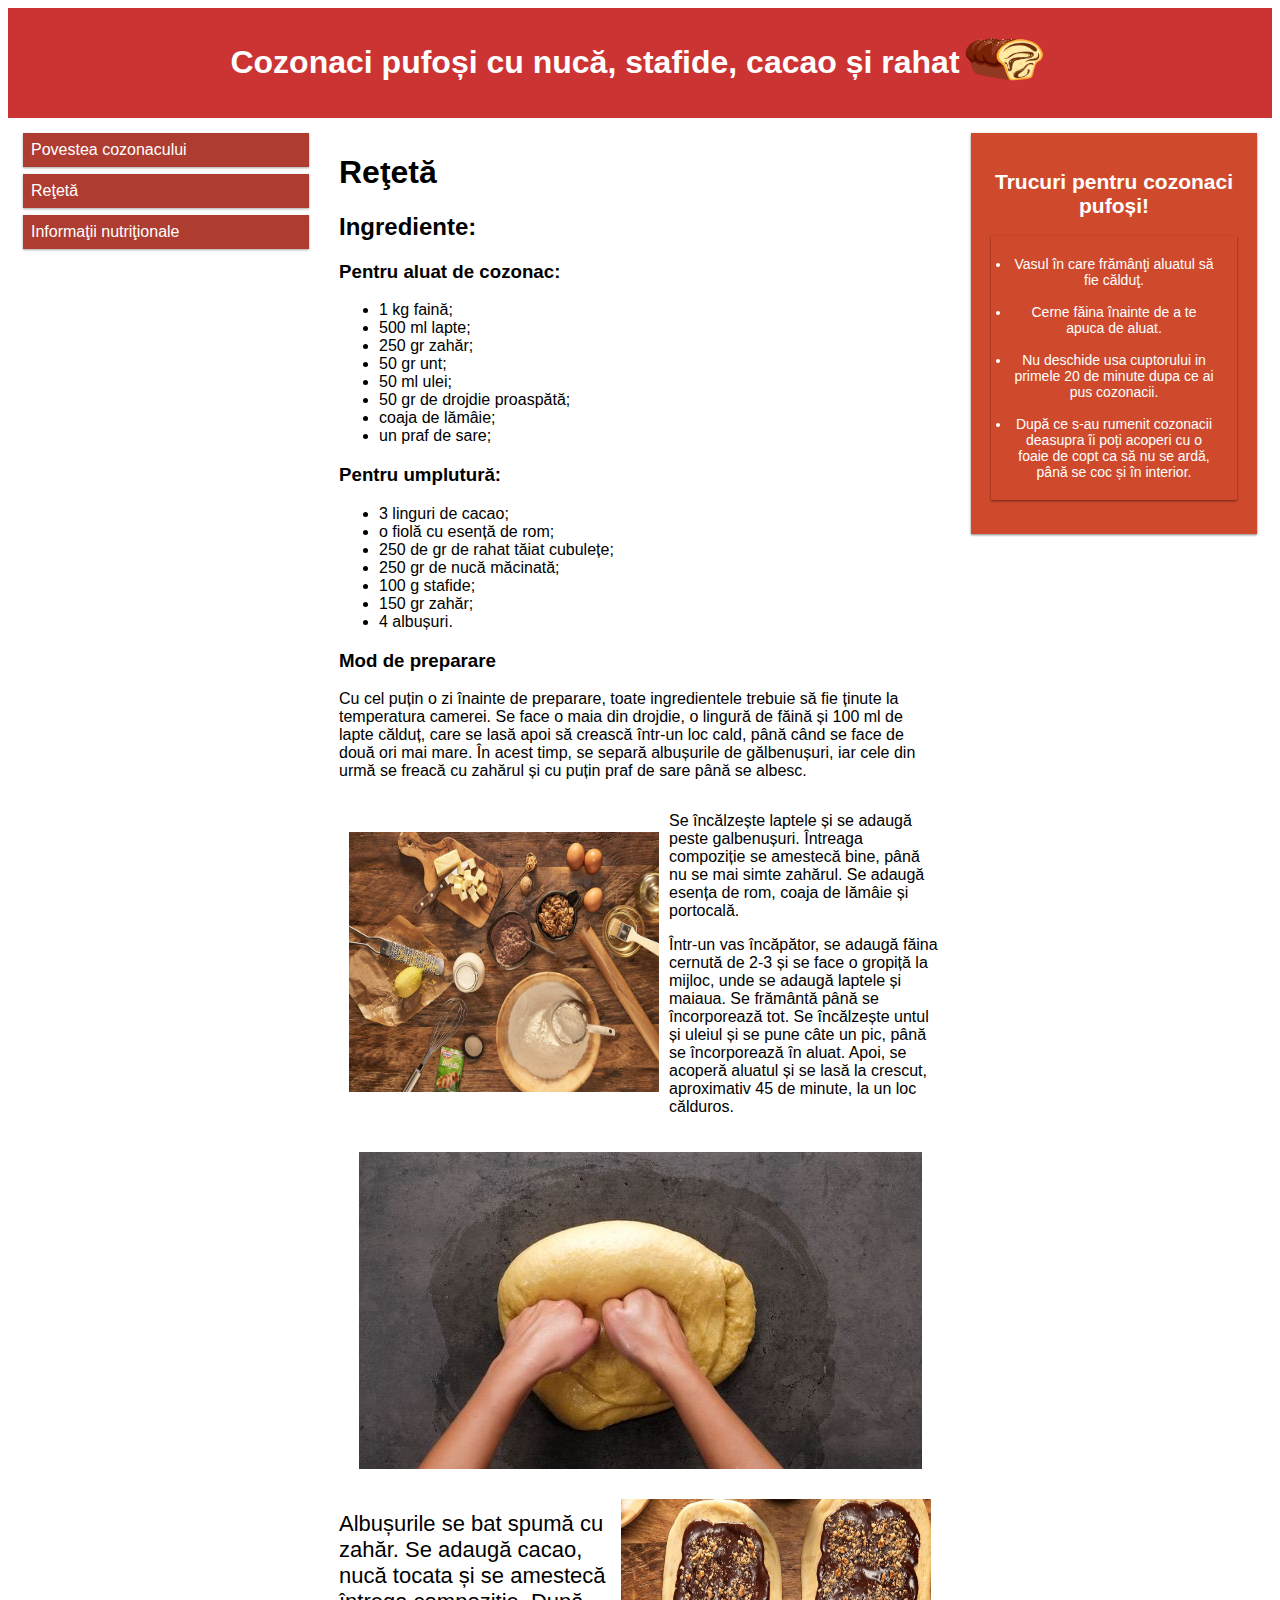
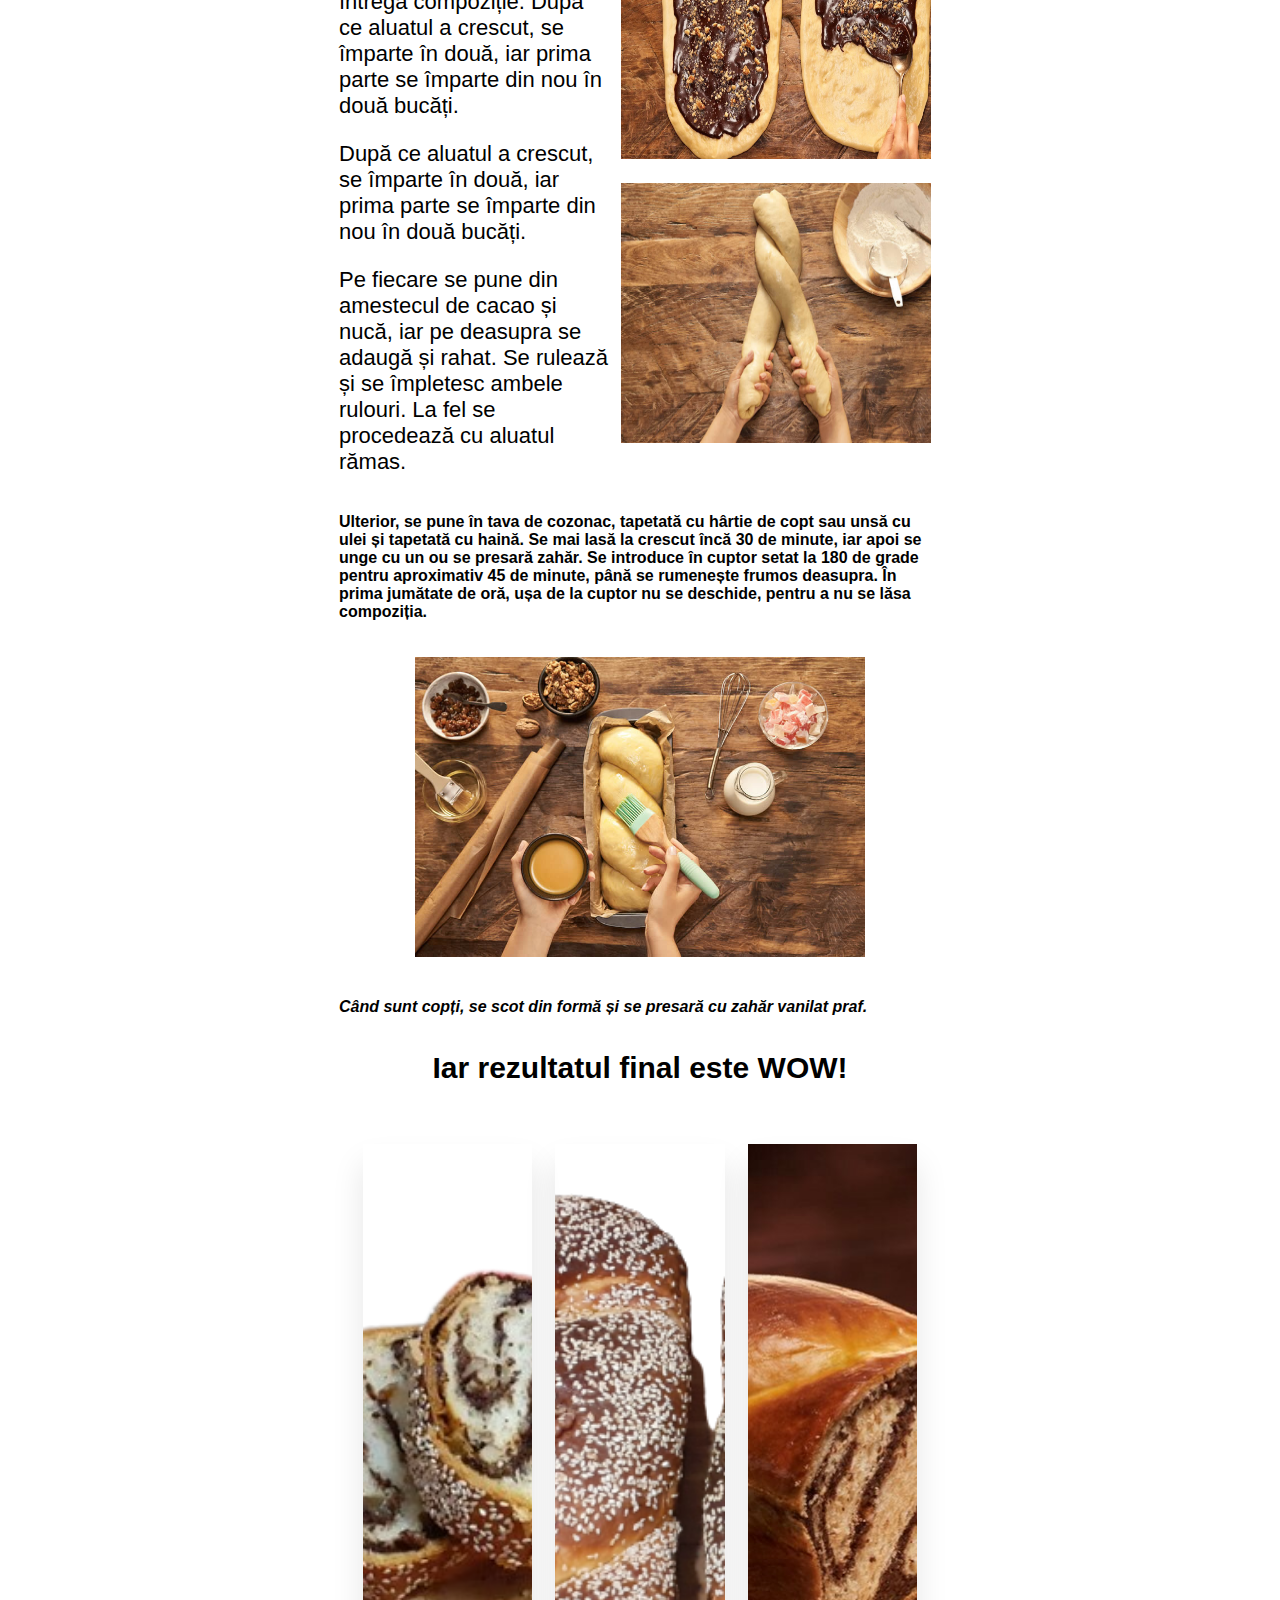
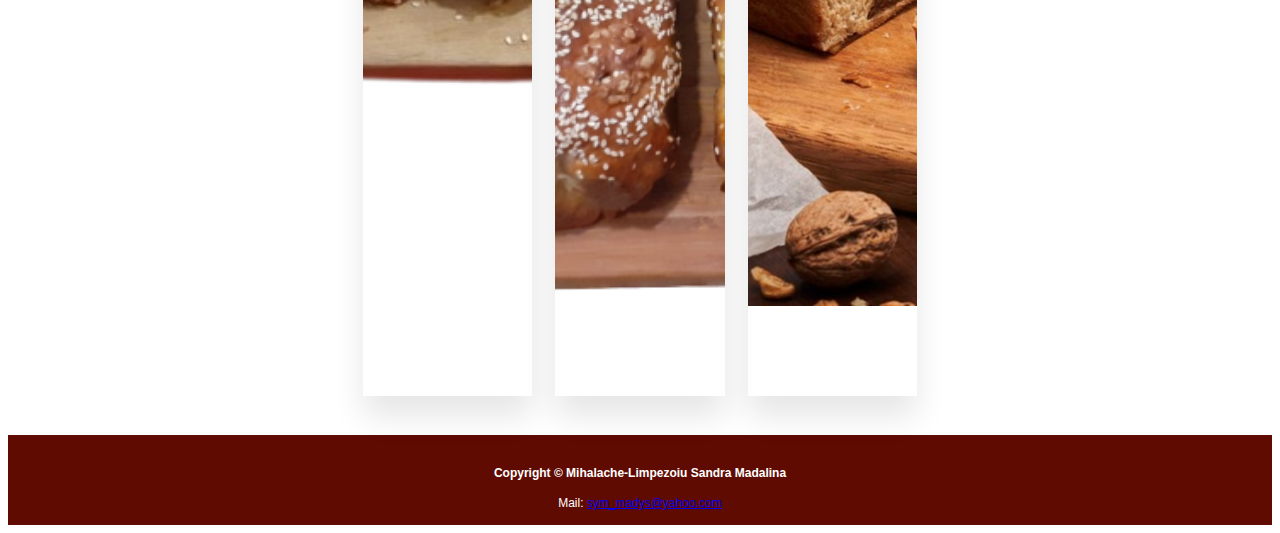
<file: res echipa/cozonaci/index.html>
<!DOCTYPE html>
<html lang="en">
<head>
    <meta charset="UTF-8">
    <meta name="viewport" content="width=device-width, initial-scale=1.0">
    <meta http-equiv="X-UA-Compatible" content="IE=edge">
    <title>Cozonaci pufosi</title>
    <link rel="icon" href="./img/cozo.png" type="image/x-icone">
    <link rel="stylesheet" href="./css/style.css">
</head>
<body>
    <!--Header section-->
    <header>
        <div class="header-tittle"><h1>Cozonaci pufoși cu nucă, stafide, cacao și rahat</h1></div>
        <div class="header-logo"><img class="logo" src="./img/cozonac.png" alt="logo cozonac"></div>
    </header>
    
    <div class="row">
        <div class="col-3 col-s-3 menu">
            <ul>
            <li>Povestea cozonacului</li>
            <li>Reţetă</li>
            <li>Informaţii nutriţionale</li>
            </ul>
        </div>

        <div class="col-6 col-s-9">
            <h1>Reţetă</h1>
            <h2>Ingrediente:</h2>
            <h3>Pentru aluat de cozonac:</h3>
            <p>
                <ul>
                    <li>1 kg faină;</li>
                    <li>500 ml lapte;</li>
                    <li>250 gr zahăr;</li>
                    <li>50 gr unt;</li>
                    <li>50 ml ulei;</li>
                    <li>50 gr de drojdie proaspătă;</li>
                    <li>coaja de lămâie;</li>
                    <li>un praf de sare;</li>
                </ul>
            </p>
            <h3>Pentru umplutură:</h3>
            <p>
                <ul>
                    <li>3 linguri de cacao;</li>
                    <li>o fiolă cu esență de rom;</li>
                    <li>250 de gr de rahat tăiat cubulețe;</li>
                    <li>250 gr de nucă măcinată;</li>
                    <li>100 g stafide;</li>
                    <li>150 gr zahăr;</li>
                    <li>4 albușuri.</li>
                </ul>
            </p>
            <h3>Mod de preparare</h3>
            <p>
                Cu cel puțin o zi înainte de preparare, toate ingredientele trebuie să fie ținute la temperatura camerei.
                Se face o maia din drojdie, o lingură de făină și 100 ml de lapte călduț, care se lasă apoi să crească 
                într-un loc cald, până când se face de două ori mai mare.  În acest timp, se separă albușurile de 
                gălbenușuri, iar cele din urmă se freacă cu zahărul și cu puțin praf de sare până se albesc.
            </p>
            <div class="picture-1">
                <div>
                    <img src="./img/ingred.jpg" alt="ingrediente" width="330px" height="280px">
                </div>
                <div>
                    <p>
                        Se încălzește laptele și se adaugă peste galbenușuri.  Întreaga compoziție se amestecă bine, 
                        până nu se mai simte zahărul. Se adaugă esența de rom, coaja de lămâie și portocală.
                    </p>
                    <p>
                        Într-un vas încăpător, se adaugă făina cernută de 2-3 și se face o gropiță la mijloc, unde se adaugă 
                        laptele și maiaua. Se frământă până se încorporează tot. Se încălzește untul și uleiul și se pune câte 
                        un pic, până se încorporează în aluat. Apoi, se acoperă aluatul și se lasă la crescut, aproximativ 45 de
                        minute, la un loc călduros.
                    </p>
                </div>
            </div>
            <div class="picture">
                <img src="./img/prep.jpg" alt="preparare">
            </div>
            <div class="picture-2">
                <div class="text">
                    <p>
                        Albușurile se bat spumă cu zahăr. Se adaugă cacao, nucă tocata și se amestecă întrega compoziție. 
                        După ce aluatul a crescut, se împarte în două, iar prima parte se împarte din nou în două bucăți.
                    </p>
                    <p>
                        După ce aluatul a crescut, se împarte în două, iar prima parte se împarte din nou în două bucăți.
                    </p>
                    <p>
                        Pe fiecare se pune din amestecul de cacao și nucă, iar pe deasupra se adaugă și rahat. Se rulează 
                        și se împletesc ambele rulouri. La fel se procedează cu aluatul rămas.
                    </p>
                </div>
                <div>
                    <div>
                        <img src="./img/umplutura.jpg" alt="umplutura" width="330px" height="280px">
                    </div>
                    <div>
                        <img src="./img/impletire.jpg" alt="impletirea cozonacilor" width="330px" height="280px">
                    </div>
                </div>
            </div>
            <p><b>
                Ulterior, se pune în tava de cozonac, tapetată cu hârtie de copt sau unsă cu ulei și tapetată cu haină.
                Se mai lasă la crescut încă 30 de minute, iar apoi se unge cu un ou se presară zahăr. Se introduce în 
                cuptor setat la 180 de grade pentru aproximativ 45 de minute, până se rumenește frumos deasupra. În prima jumătate de oră, ușa de la 
                cuptor nu se deschide, pentru a nu se lăsa compoziția.</b>
            </p>
            <div class="picture">
                <img src="./img/tava.jpg" alt="cozonaci in tava" width="450px">
            </div>
            <p><h4><i>
                Când sunt copți, se scot din formă și se presară cu zahăr vanilat praf.</i></h4>
            </p>
            <h2 class="final-tittle">Iar rezultatul final este WOW!</h2>
            <div class="container">
                <div class="box">
                    <img src="./img/cozonacii.mei.png" alt="cozonaci">
                </div>
                <div class="box">
                    <img src="./img/cozo_mei.png" alt="cozonaci">
                </div>
                <div class="box">
                    <img src="./img/coz.jpg" alt="cozonaci">
                </div>
            </div>
        </div>
        
        <div class="col-3 col-s-12">
            <div class="aside">
                <h2>Trucuri pentru cozonaci pufoși!</h2>
                <ul class="aside-li">
                    <li>Vasul în care frămânţi aluatul să fie călduţ.</li><br>
                    <li>Cerne făina înainte de a te apuca de aluat.</li><br>
                    <li>Nu deschide usa cuptorului in primele 20 de minute dupa ce ai pus cozonacii.</li><br>
                    <li>După ce s-au rumenit cozonacii deasupra îi poți acoperi cu o foaie de copt ca să nu se ardă, până se coc și în interior.</li>
                </ul>
            </div>
        </div>
    </div>

    <div class="footer">
        <div>
            <h4>Copyright © Mihalache-Limpezoiu Sandra Madalina</h4>
            <span>Mail:</span>
            <a href="mailto:sym_madys@yahoo.com">sym_madys@yahoo.com</a>
        </div>
    </div>

</body>
</html>
</file>
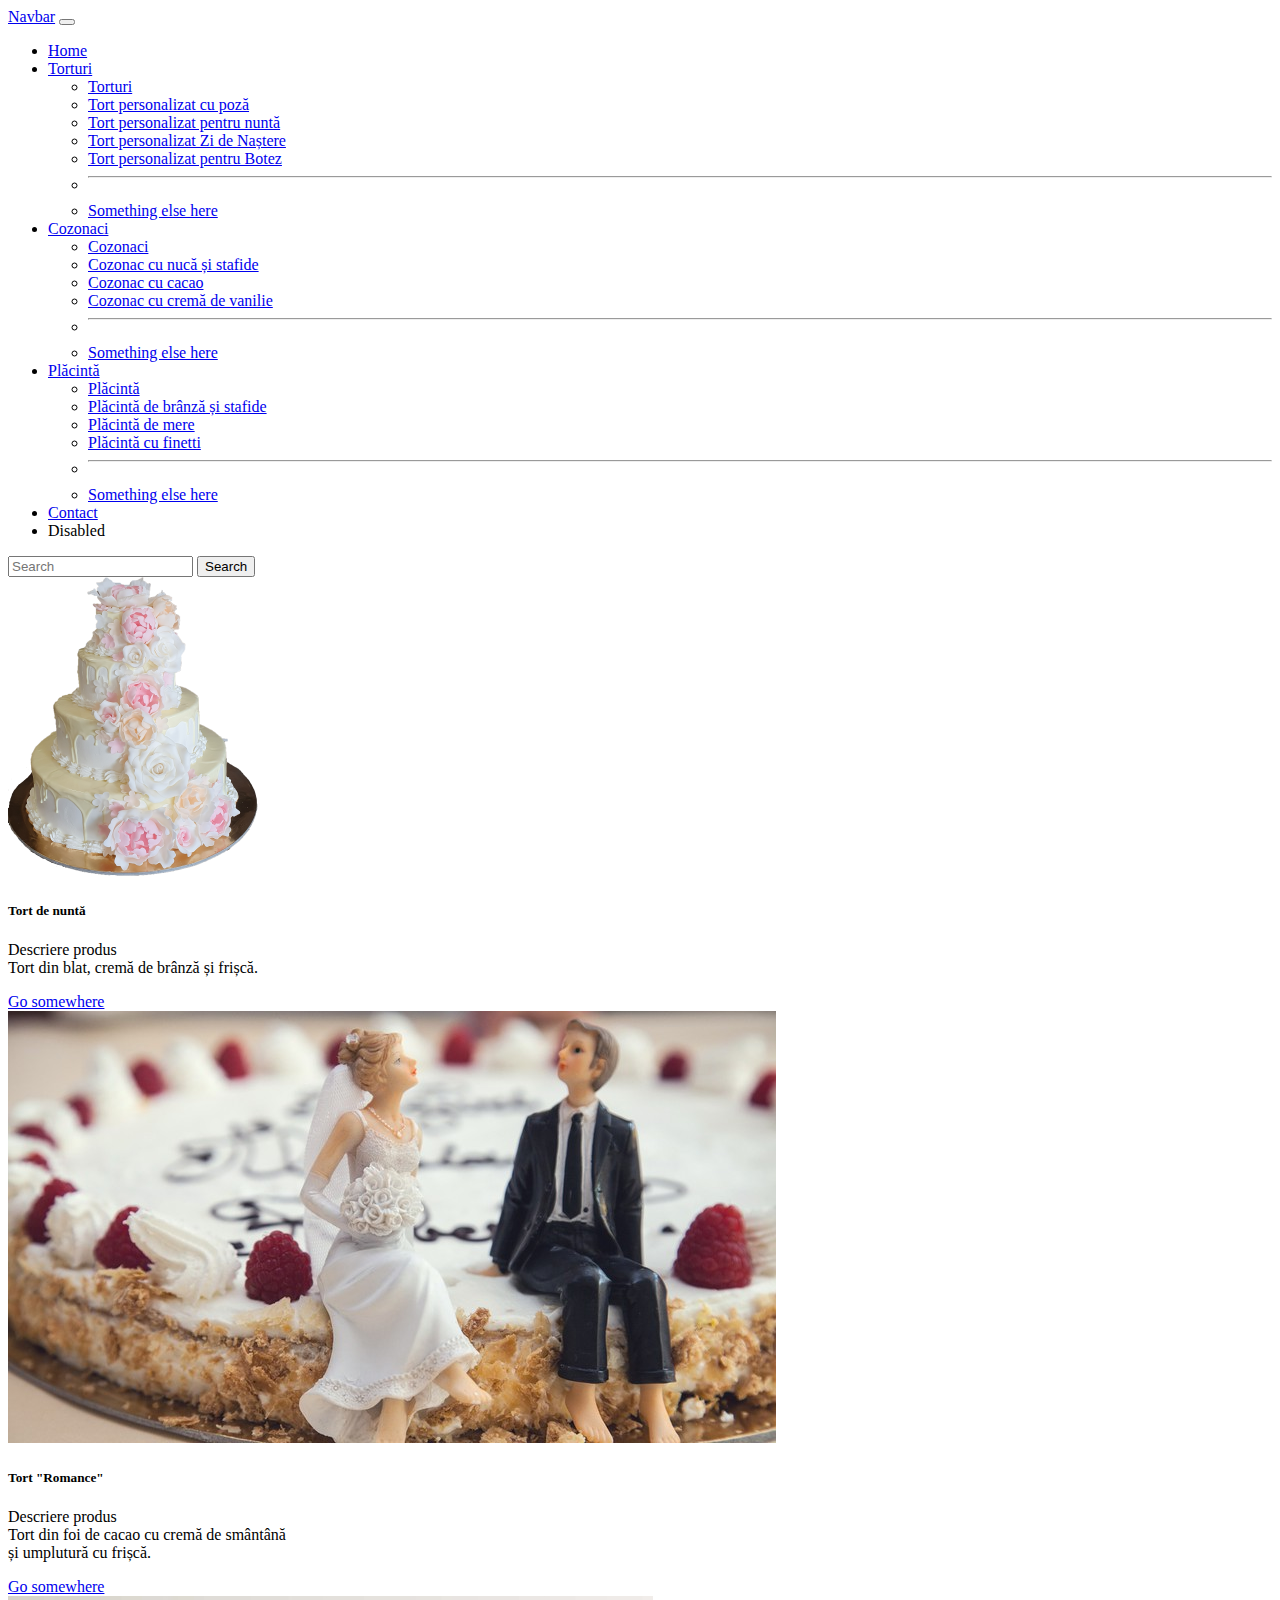
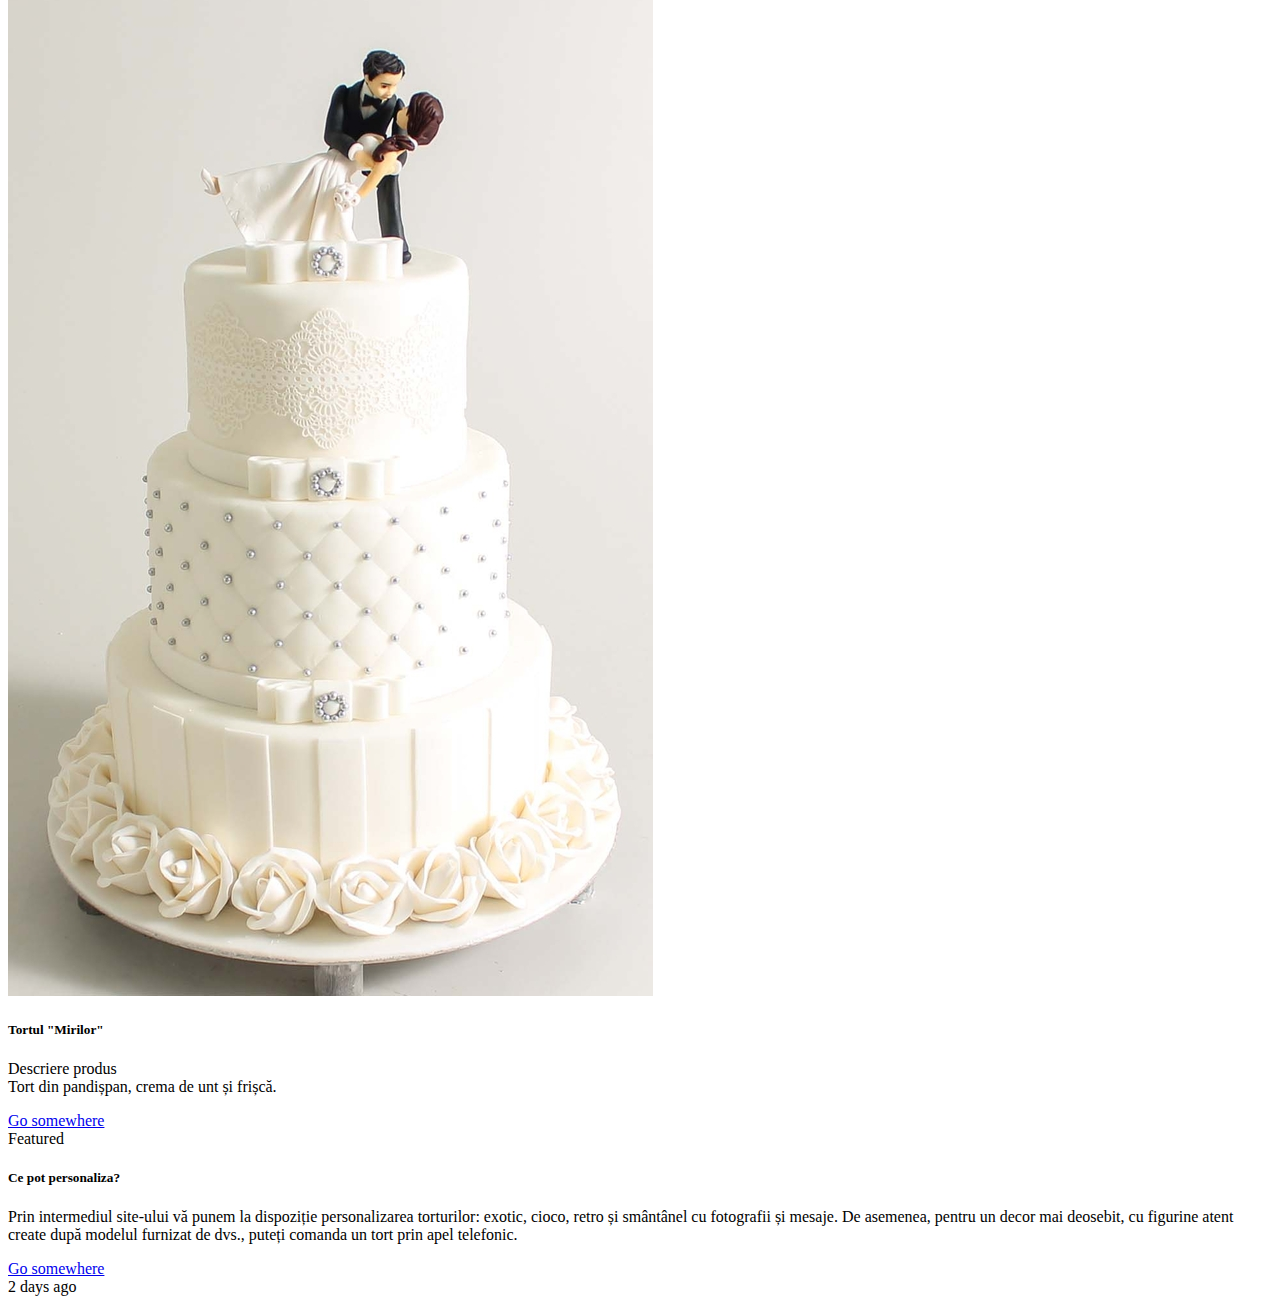
<file: html/tort_nunta.html>
<!DOCTYPE html>
<html lang="en">

<head>
    <meta charset="UTF-8">
    <meta http-equiv="X-UA-Compatible" content="IE=edge">
    <meta name="viewport" content="width=device-width, initial-scale=1.0">
    <title>WD07</title>
    <link href="https://cdn.jsdelivr.net/npm/bootstrap@5.1.3/dist/css/bootstrap.min.css" rel="stylesheet" integrity="sha384-1BmE4kWBq78iYhFldvKuhfTAU6auU8tT94WrHftjDbrCEXSU1oBoqyl2QvZ6jIW3" crossorigin="anonymous">
    <script src="https://cdn.jsdelivr.net/npm/bootstrap@5.1.3/dist/js/bootstrap.bundle.min.js" integrity="sha384-ka7Sk0Gln4gmtz2MlQnikT1wXgYsOg+OMhuP+IlRH9sENBO0LRn5q+8nbTov4+1p" crossorigin="anonymous"></script>
</head>

<body>
    <nav class="navbar navbar-expand-lg navbar-light bg-light">
        <div class="container-fluid">
            <a class="navbar-brand" href="#">Navbar</a>
            <button class="navbar-toggler" type="button" data-bs-toggle="collapse" data-bs-target="#navbarSupportedContent" aria-controls="navbarSupportedContent" aria-expanded="false" aria-label="Toggle navigation">
            <span class="navbar-toggler-icon"></span>
          </button>
            <div class="collapse navbar-collapse" id="navbarSupportedContent">
                <ul class="navbar-nav me-auto mb-2 mb-lg-0">
                    <li class="nav-item">
                        <a class="nav-link active" aria-current="" href="../index.html">Home</a>
                    </li>
                   

                    <li class="nav-item dropdown">
                        <a class="nav-link dropdown-toggle" href="#" id="navbarDropdown" role="button" data-bs-toggle="dropdown" aria-expanded="false">
                  Torturi
                </a>
                        <ul class="dropdown-menu" aria-labelledby="navbarDropdown">
                            <li><a class="dropdown-item" href="../html/torturi.html">Torturi</a></li>
                            <li><a class="dropdown-item" href="../html/tort_personalizat_cu_poza.html">Tort personalizat cu poză</a></li>
                            <li><a class="dropdown-item" href="../html/tort_nunta.html">Tort personalizat pentru nuntă</a></li>
                            <li><a class="dropdown-item" href="../html/torturi_zi_nastere.html">Tort personalizat Zi de Naștere</a></li>
                            <li><a class="dropdown-item" href="#">Tort personalizat pentru Botez</a></li>
                            <li>
                                <hr class="dropdown-divider">
                            </li>
                            <li><a class="dropdown-item" href="#">Something else here</a></li>
                        </ul>
                    </li>

                    <li class="nav-item dropdown">
                        <a class="nav-link dropdown-toggle" href="#" id="navbarDropdown" role="button" data-bs-toggle="dropdown" aria-expanded="false">
                  Cozonaci
                </a>
                        <ul class="dropdown-menu" aria-labelledby="navbarDropdown">
                            <li><a class="dropdown-item" href="../res echipa/cozonaci/index.html">Cozonaci</a></li>
                            <li><a class="dropdown-item" href="#">Cozonac cu nucă și stafide</a></li>
                            <li><a class="dropdown-item" href="#">Cozonac cu cacao</a></li>
                            <li><a class="dropdown-item" href="#">Cozonac cu cremă de vanilie</a></li>
                            <li>
                                <hr class="dropdown-divider">
                            </li>
                            <li><a class="dropdown-item" href="#">Something else here</a></li>
                        </ul>
                    </li>

                    <li class="nav-item dropdown">
                        <a class="nav-link dropdown-toggle" href="#" id="navbarDropdown" role="button" data-bs-toggle="dropdown" aria-expanded="false">
                  Plăcintă
                </a>
                        <ul class="dropdown-menu" aria-labelledby="navbarDropdown">
                            <li><a class="dropdown-item" href="../res echipa/placinta/index.html">Plăcintă</a></li>
                            <li><a class="dropdown-item" href="#">Plăcintă de brânză și stafide</a></li>
                            <li><a class="dropdown-item" href="#">Plăcintă de mere</a></li>
                            <li><a class="dropdown-item" href="#">Plăcintă cu finetti</a></li>
                            <li>
                                <hr class="dropdown-divider">
                            </li>
                            <li><a class="dropdown-item" href="#">Something else here</a></li>
                        </ul>
                    </li>

                    <li class="nav-item">
                        <a class="nav-link" href="#">Contact</a>
                    </li>

                    <li class="nav-item">
                        <a class="nav-link disabled">Disabled</a>
                    </li>
                </ul>
                <form class="d-flex">
                    <input class="form-control me-2" type="search" placeholder="Search" aria-label="Search">
                    <button class="btn btn-outline-success" type="submit">Search</button>
                </form>
            </div>
        </div>
    </nav>

    <div class="container">
        <div class="row justify-content-center text-center">
            <div class="col-4">
                <div class="card" style="width: 18rem;">
                    <img src="../imagini/tort_n1.png" class="card-img-top" alt="...">
                    <div class="card-body">
                        <h5 class="card-title">Tort de nuntă</h5>
                        <p class="card-text">Descriere produs <br>
                            Tort din blat, cremă de brânză și frișcă.
                        </p>
                        <a href="#" class="btn btn-primary">Go somewhere</a>
                    </div>
                </div>
            </div>
            <div class="col-4">
                <div class="card" style="width: 18rem;">
                    <img src="../imagini/tort_n3.jpg" class="card-img-top" alt="...">
                    <div class="card-body">
                        <h5 class="card-title">Tort "Romance"</h5>
                        <p class="card-text">Descriere produs <br>
                            Tort din foi de cacao cu cremă de smântână și umplutură cu frișcă.
                            
                            </p>
                        <a href="#" class="btn btn-primary">Go somewhere</a>
                    </div>
                </div>
            </div>
            <div class="col-4">
                <div class="card" style="width: 18rem;">
                    <img src="../imagini/tort_n2.jpg" class="card-img-top" alt="...">
                    <div class="card-body">
                        <h5 class="card-title">Tortul "Mirilor"</h5>
                        <p class="card-text">Descriere produs <br> Tort din pandișpan, crema de unt și frișcă.</p>
                        <a href="#" class="btn btn-primary">Go somewhere</a>
                    </div>
                </div>
            </div>
        </div>

        <div class="row justify-content-center text-center">
            <div class="col-12">
                <div class="card text-center">
                    <div class="card-header">
                        Featured
                    </div>
                    <div class="card-body">
                        <h5 class="card-title">Ce pot personaliza?</h5>
                        <p class="card-text">
                            Prin intermediul site-ului vă punem la dispoziție personalizarea torturilor: exotic, cioco, 
                            retro și smântânel cu fotografii și mesaje. De asemenea, pentru un decor mai deosebit, cu figurine 
                            atent create după modelul furnizat de dvs., puteți comanda un tort prin apel telefonic.</p>
                        <a href="#" class="btn btn-primary">Go somewhere</a>
                    </div>
                    <div class="card-footer text-muted">
                        2 days ago
                    </div>
                </div>
            </div>
        </div>
    </div>

    </div>

</body>

</html>
</file>
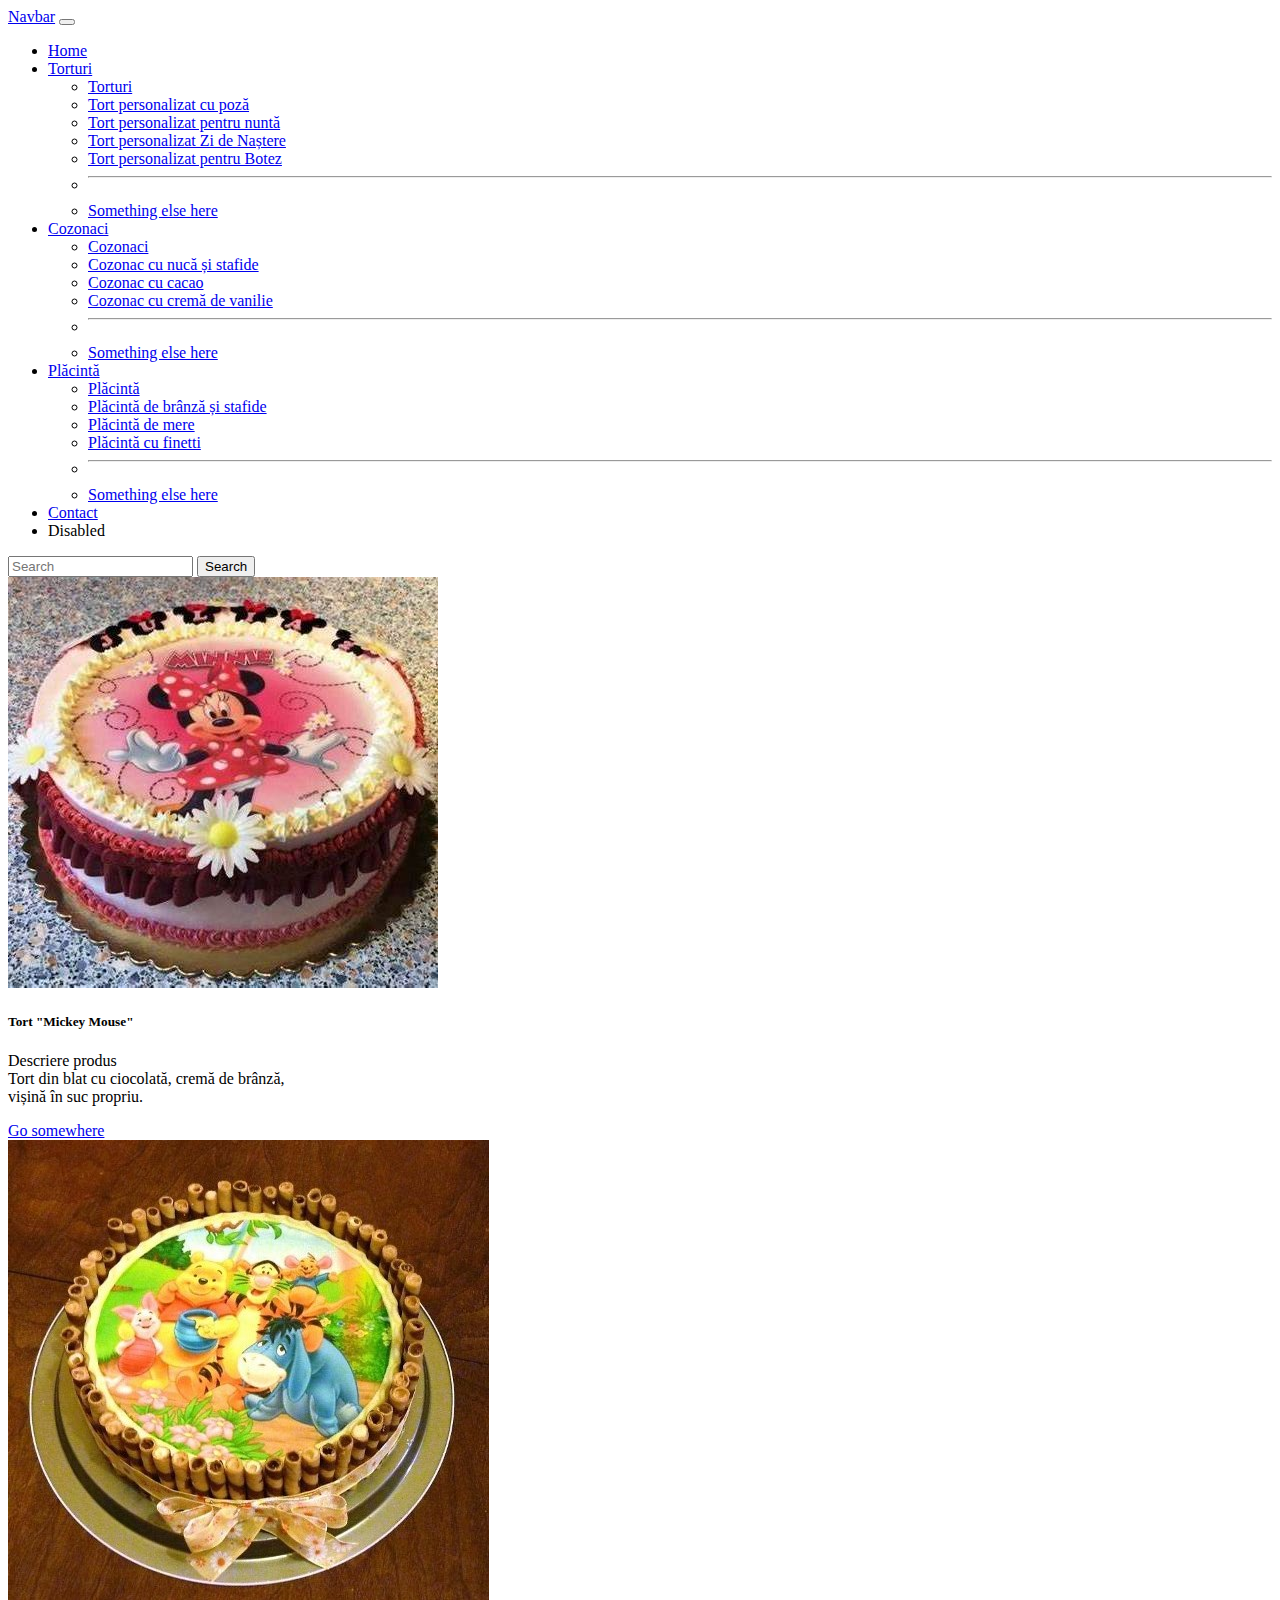
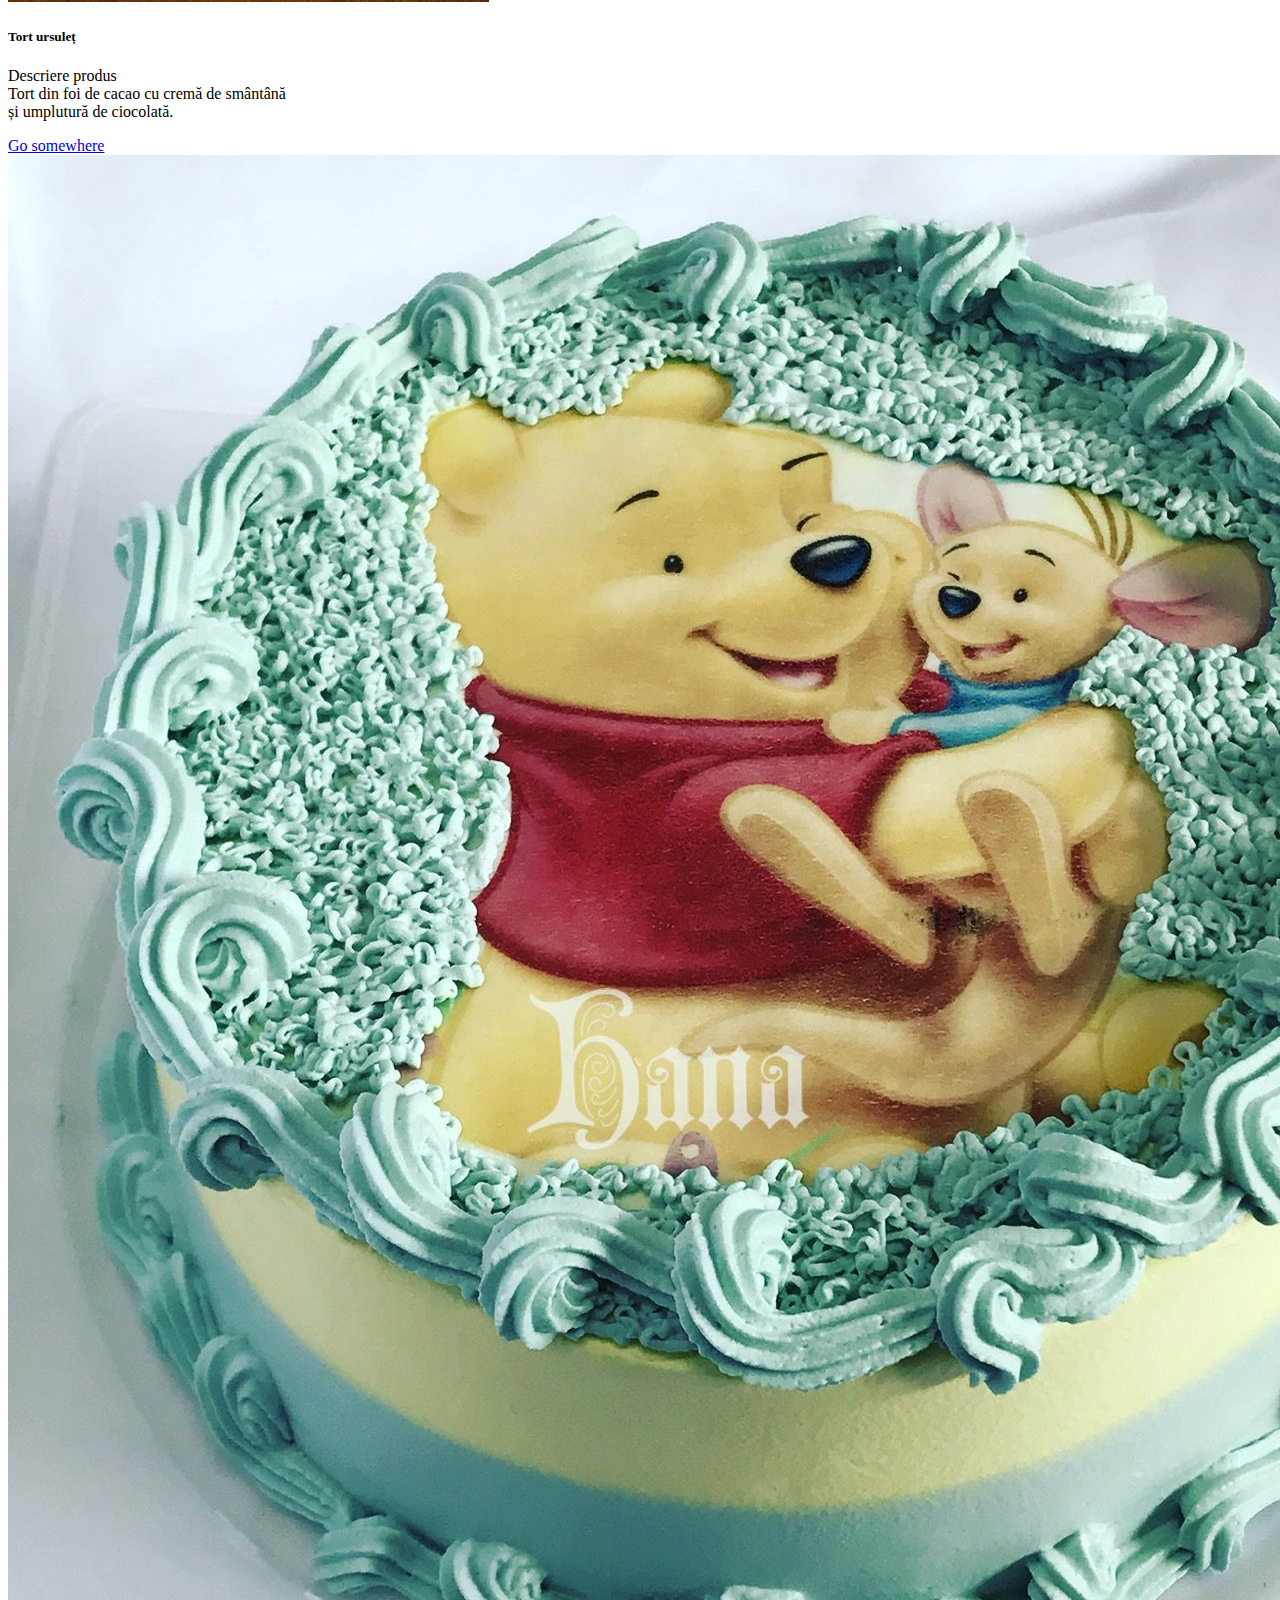
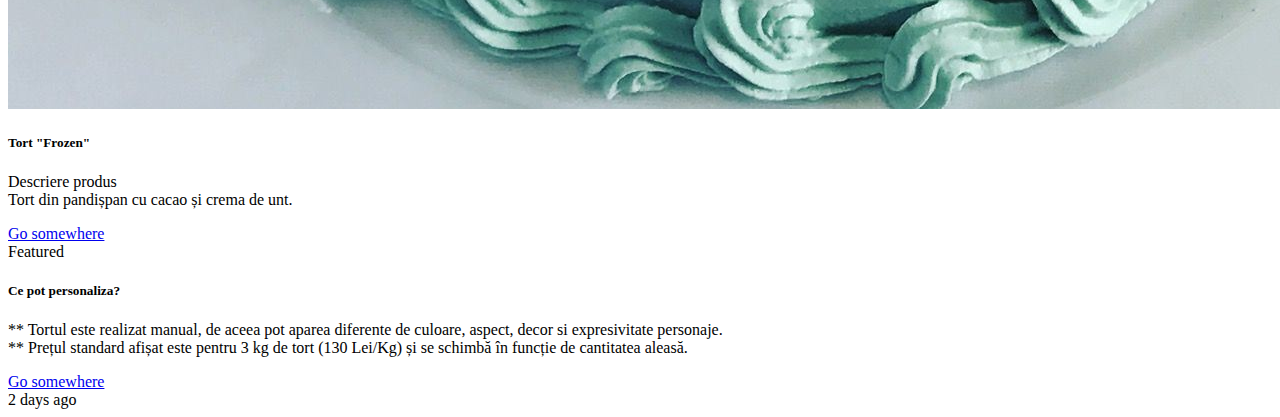
<file: html/tort_personalizat_cu_poza.html>
<!DOCTYPE html>
<html lang="en">

<head>
    <meta charset="UTF-8">
    <meta http-equiv="X-UA-Compatible" content="IE=edge">
    <meta name="viewport" content="width=device-width, initial-scale=1.0">
    <title>WD07</title>
    <link href="https://cdn.jsdelivr.net/npm/bootstrap@5.1.3/dist/css/bootstrap.min.css" rel="stylesheet" integrity="sha384-1BmE4kWBq78iYhFldvKuhfTAU6auU8tT94WrHftjDbrCEXSU1oBoqyl2QvZ6jIW3" crossorigin="anonymous">
    <script src="https://cdn.jsdelivr.net/npm/bootstrap@5.1.3/dist/js/bootstrap.bundle.min.js" integrity="sha384-ka7Sk0Gln4gmtz2MlQnikT1wXgYsOg+OMhuP+IlRH9sENBO0LRn5q+8nbTov4+1p" crossorigin="anonymous"></script>
</head>

<body>
    <nav class="navbar navbar-expand-lg navbar-light bg-light">
        <div class="container-fluid">
            <a class="navbar-brand" href="#">Navbar</a>
            <button class="navbar-toggler" type="button" data-bs-toggle="collapse" data-bs-target="#navbarSupportedContent" aria-controls="navbarSupportedContent" aria-expanded="false" aria-label="Toggle navigation">
            <span class="navbar-toggler-icon"></span>
          </button>
            <div class="collapse navbar-collapse" id="navbarSupportedContent">
                <ul class="navbar-nav me-auto mb-2 mb-lg-0">
                    <li class="nav-item">
                        <a class="nav-link active" aria-current="" href="../index.html">Home</a>
                    </li>
                   

                    <li class="nav-item dropdown">
                        <a class="nav-link dropdown-toggle" href="#" id="navbarDropdown" role="button" data-bs-toggle="dropdown" aria-expanded="false">
                  Torturi
                </a>
                        <ul class="dropdown-menu" aria-labelledby="navbarDropdown">
                            <li><a class="dropdown-item" href="../html/torturi.html">Torturi</a></li>
                            <li><a class="dropdown-item" href="../html/tort_personalizat_cu_poza.html">Tort personalizat cu poză</a></li>
                            <li><a class="dropdown-item" href="../html/tort_nunta.html">Tort personalizat pentru nuntă</a></li>
                            <li><a class="dropdown-item" href="../html/torturi_zi_nastere.html">Tort personalizat Zi de Naștere</a></li>
                            <li><a class="dropdown-item" href="#">Tort personalizat pentru Botez</a></li>
                            <li>
                                <hr class="dropdown-divider">
                            </li>
                            <li><a class="dropdown-item" href="#">Something else here</a></li>
                        </ul>
                    </li>

                    <li class="nav-item dropdown">
                        <a class="nav-link dropdown-toggle" href="#" id="navbarDropdown" role="button" data-bs-toggle="dropdown" aria-expanded="false">
                  Cozonaci
                </a>
                        <ul class="dropdown-menu" aria-labelledby="navbarDropdown">
                            <li><a class="dropdown-item" href="../res echipa/cozonaci/index.html">Cozonaci</a></li>
                            <li><a class="dropdown-item" href="#">Cozonac cu nucă și stafide</a></li>
                            <li><a class="dropdown-item" href="#">Cozonac cu cacao</a></li>
                            <li><a class="dropdown-item" href="#">Cozonac cu cremă de vanilie</a></li>
                            <li>
                                <hr class="dropdown-divider">
                            </li>
                            <li><a class="dropdown-item" href="#">Something else here</a></li>
                        </ul>
                    </li>

                    <li class="nav-item dropdown">
                        <a class="nav-link dropdown-toggle" href="#" id="navbarDropdown" role="button" data-bs-toggle="dropdown" aria-expanded="false">
                  Plăcintă
                </a>
                        <ul class="dropdown-menu" aria-labelledby="navbarDropdown">
                            <li><a class="dropdown-item" href="../res echipa/placinta/index.html">Plăcintă</a></li>
                            <li><a class="dropdown-item" href="#">Plăcintă de brânză și stafide</a></li>
                            <li><a class="dropdown-item" href="#">Plăcintă de mere</a></li>
                            <li><a class="dropdown-item" href="#">Plăcintă cu finetti</a></li>
                            <li>
                                <hr class="dropdown-divider">
                            </li>
                            <li><a class="dropdown-item" href="#">Something else here</a></li>
                        </ul>
                    </li>

                    <li class="nav-item">
                        <a class="nav-link" href="#">Contact</a>
                    </li>

                    <li class="nav-item">
                        <a class="nav-link disabled">Disabled</a>
                    </li>
                </ul>
                <form class="d-flex">
                    <input class="form-control me-2" type="search" placeholder="Search" aria-label="Search">
                    <button class="btn btn-outline-success" type="submit">Search</button>
                </form>
            </div>
        </div>
    </nav>

    <div class="container">
        <div class="row justify-content-center text-center">
            <div class="col-4">
                <div class="card" style="width: 18rem;">
                    <img src="../imagini/OIP.jfif" class="card-img-top" alt="...">
                    <div class="card-body">
                        <h5 class="card-title">Tort "Mickey Mouse"</h5>
                        <p class="card-text">Descriere produs <br>
                            Tort din blat cu ciocolată, cremă de brânză, vișină în suc propriu.
                         </p>
                        <a href="#" class="btn btn-primary">Go somewhere</a>
                    </div>
                </div>
            </div>
            <div class="col-4">
                <div class="card" style="width: 18rem;">
                    <img src="../imagini/tort_poza2.jpg" class="card-img-top" alt="...">
                    <div class="card-body">
                        <h5 class="card-title">Tort ursuleț</h5>
                        <p class="card-text">Descriere produs <br>
                            Tort din foi de cacao cu cremă de smântână și umplutură de ciocolată.
                            
                            </p>
                        <a href="#" class="btn btn-primary">Go somewhere</a>
                    </div>
                </div>
            </div>
            <div class="col-4">
                <div class="card" style="width: 18rem;">
                    <img src="../imagini/tort_poza1.jpg" class="card-img-top" alt="...">
                    <div class="card-body">
                        <h5 class="card-title">Tort "Frozen"</h5>
                        <p class="card-text">Descriere produs <br> Tort din pandișpan cu cacao și crema de unt.</p>
                        <a href="#" class="btn btn-primary">Go somewhere</a>
                    </div>
                </div>
            </div>
        </div>
        <div class="row justify-content-center text-center">
            <div class="col-12">
                <div class="card text-center">
                    <div class="card-header">
                        Featured
                    </div>
                    <div class="card-body">
                        <h5 class="card-title">Ce pot personaliza?</h5>
                        <p class="card-text">
                          ** Tortul este realizat manual, de aceea pot aparea diferente de culoare, aspect, decor si expresivitate personaje.<br>
                          ** Prețul standard afișat este pentru 3 kg de tort (130 Lei/Kg) și se schimbă în funcție de cantitatea aleasă.</p>
                        <a href="#" class="btn btn-primary">Go somewhere</a>
                    </div>
                    <div class="card-footer text-muted">
                        2 days ago
                    </div>
                </div>
            </div>
        </div>
    </div>

    </div>

</body>

</html>
</file>
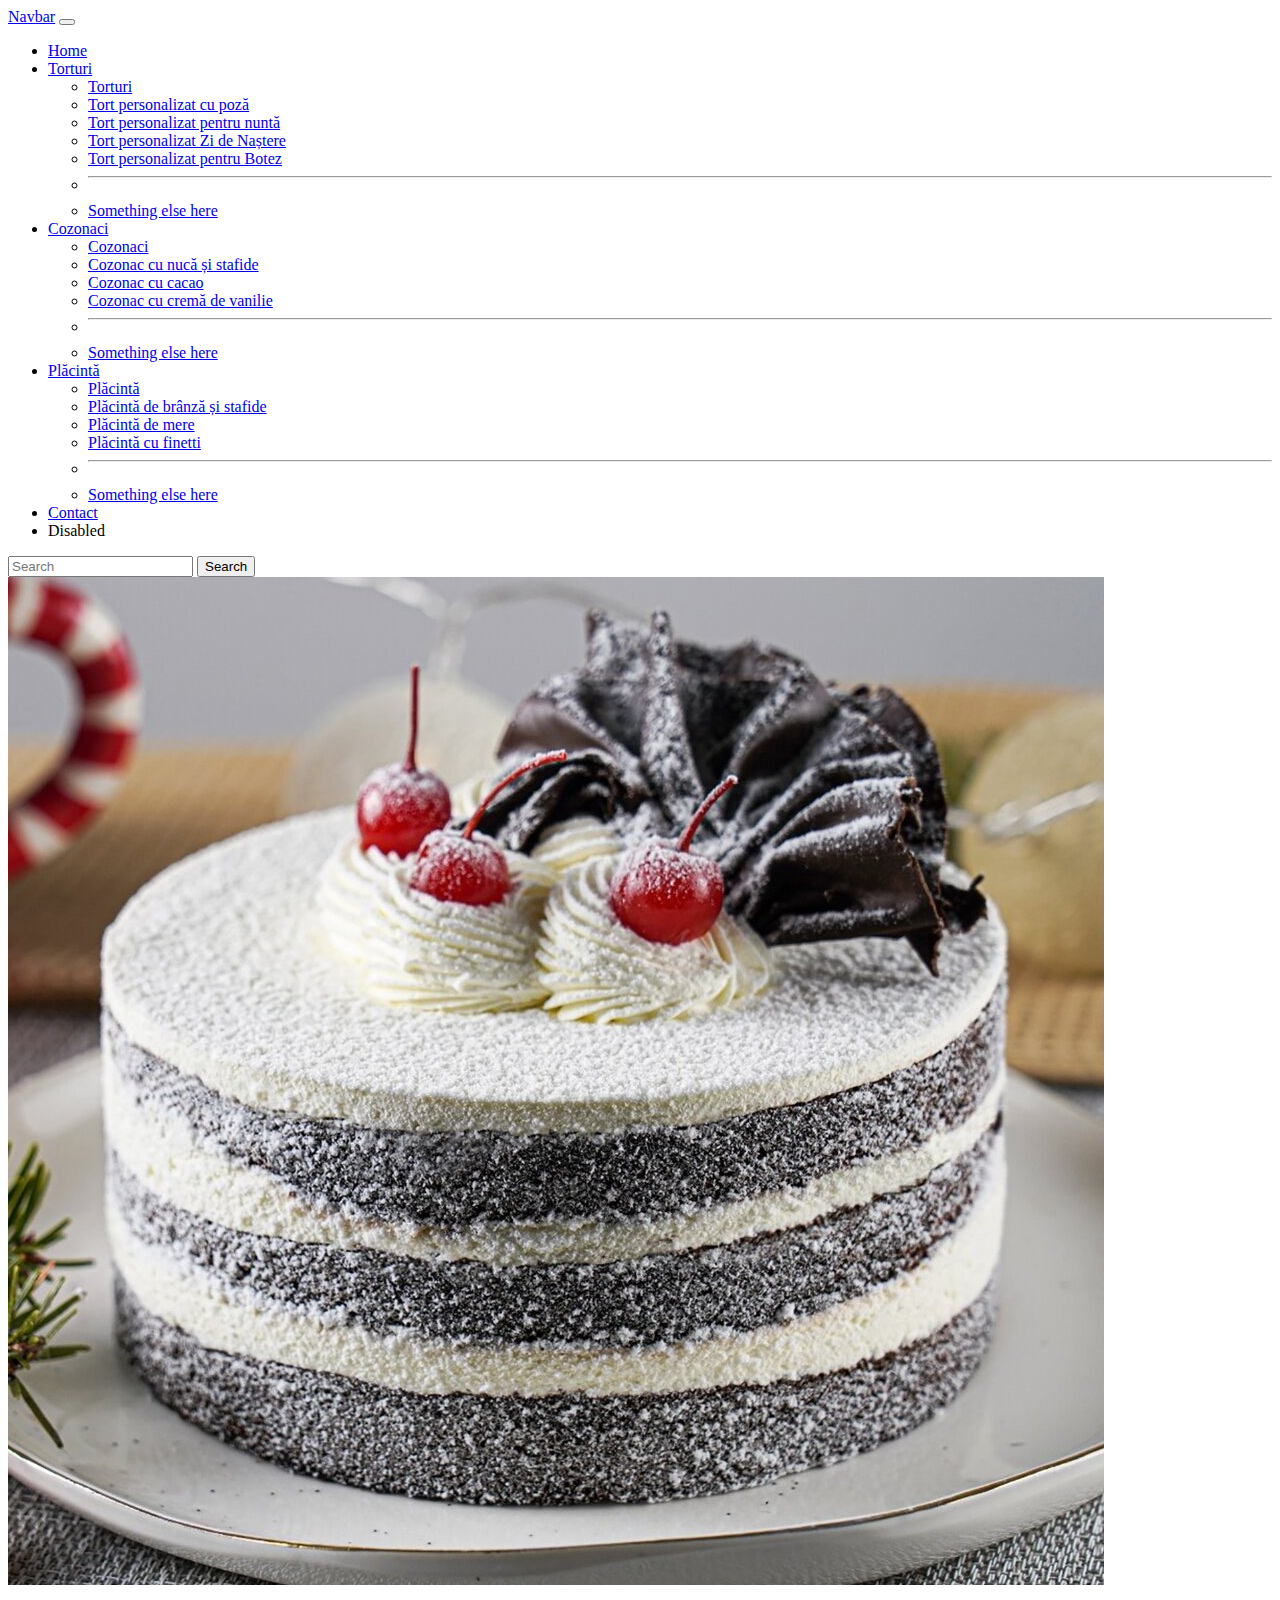
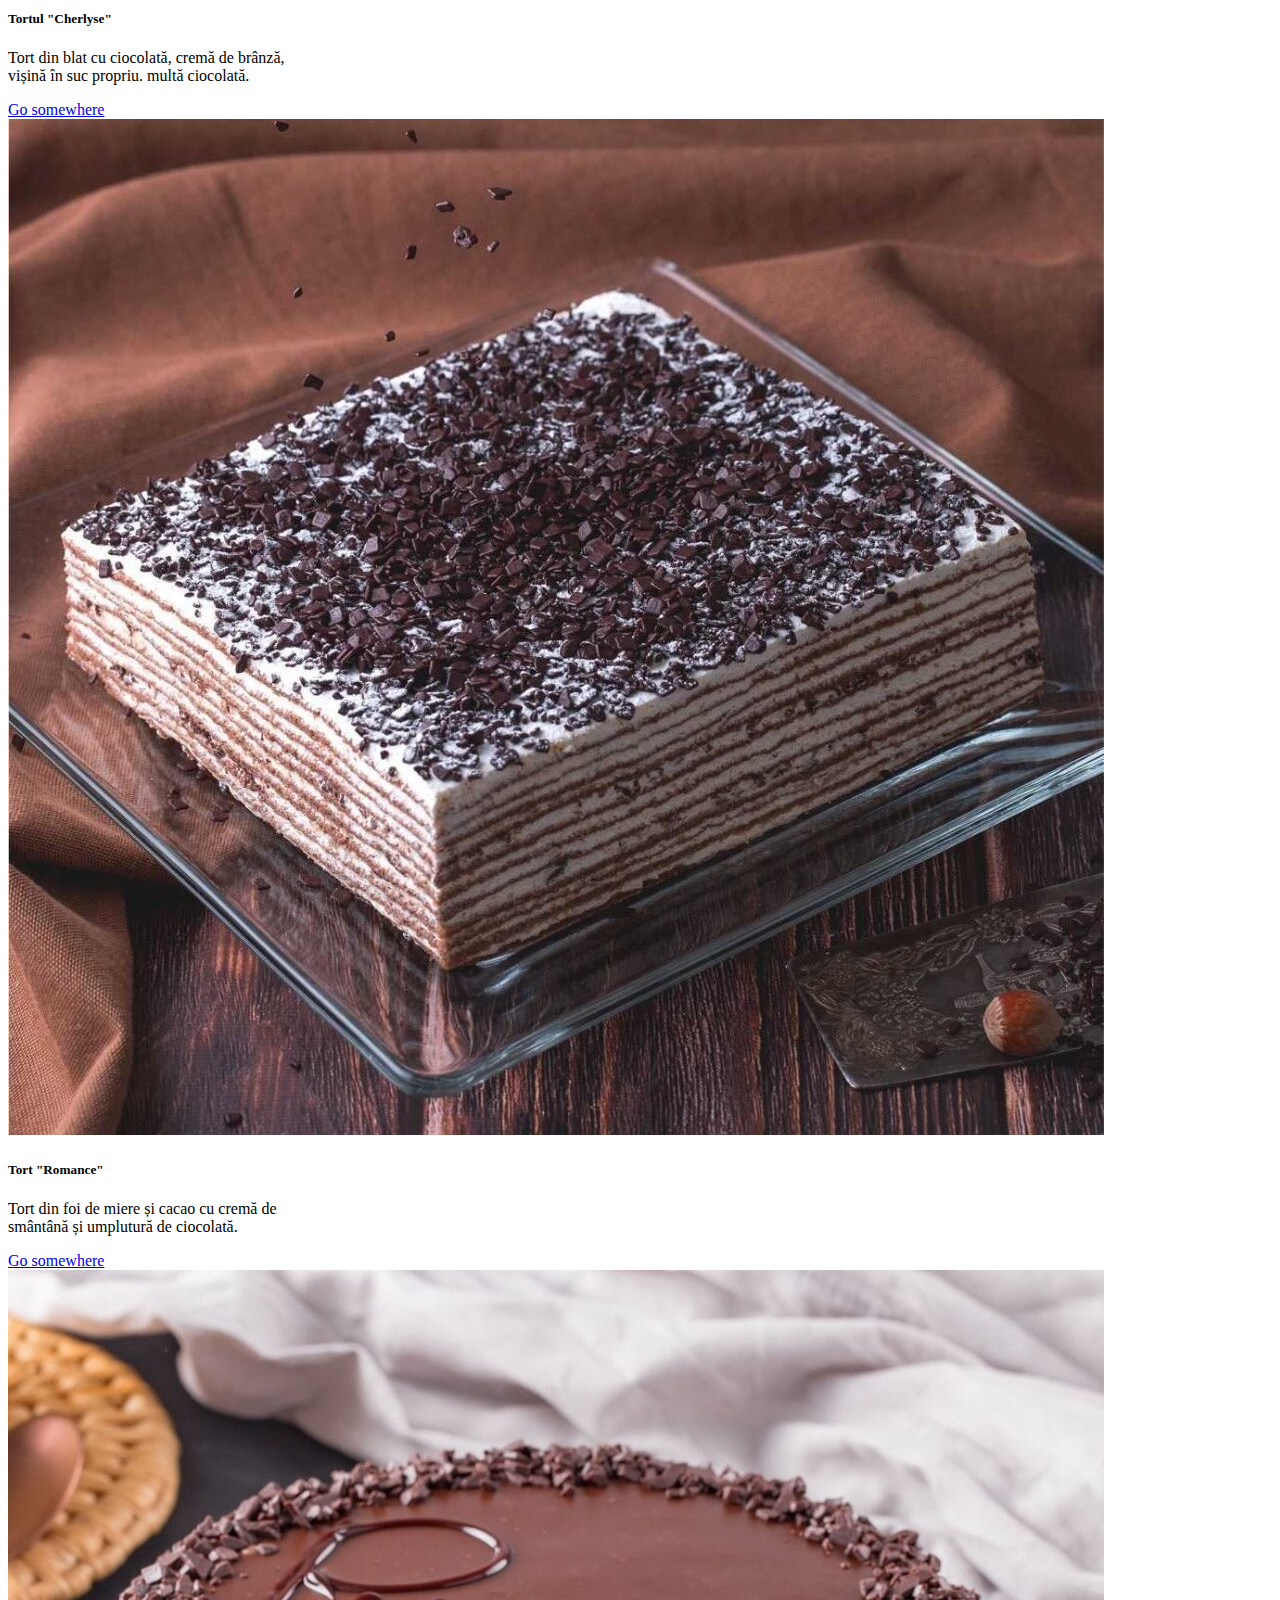
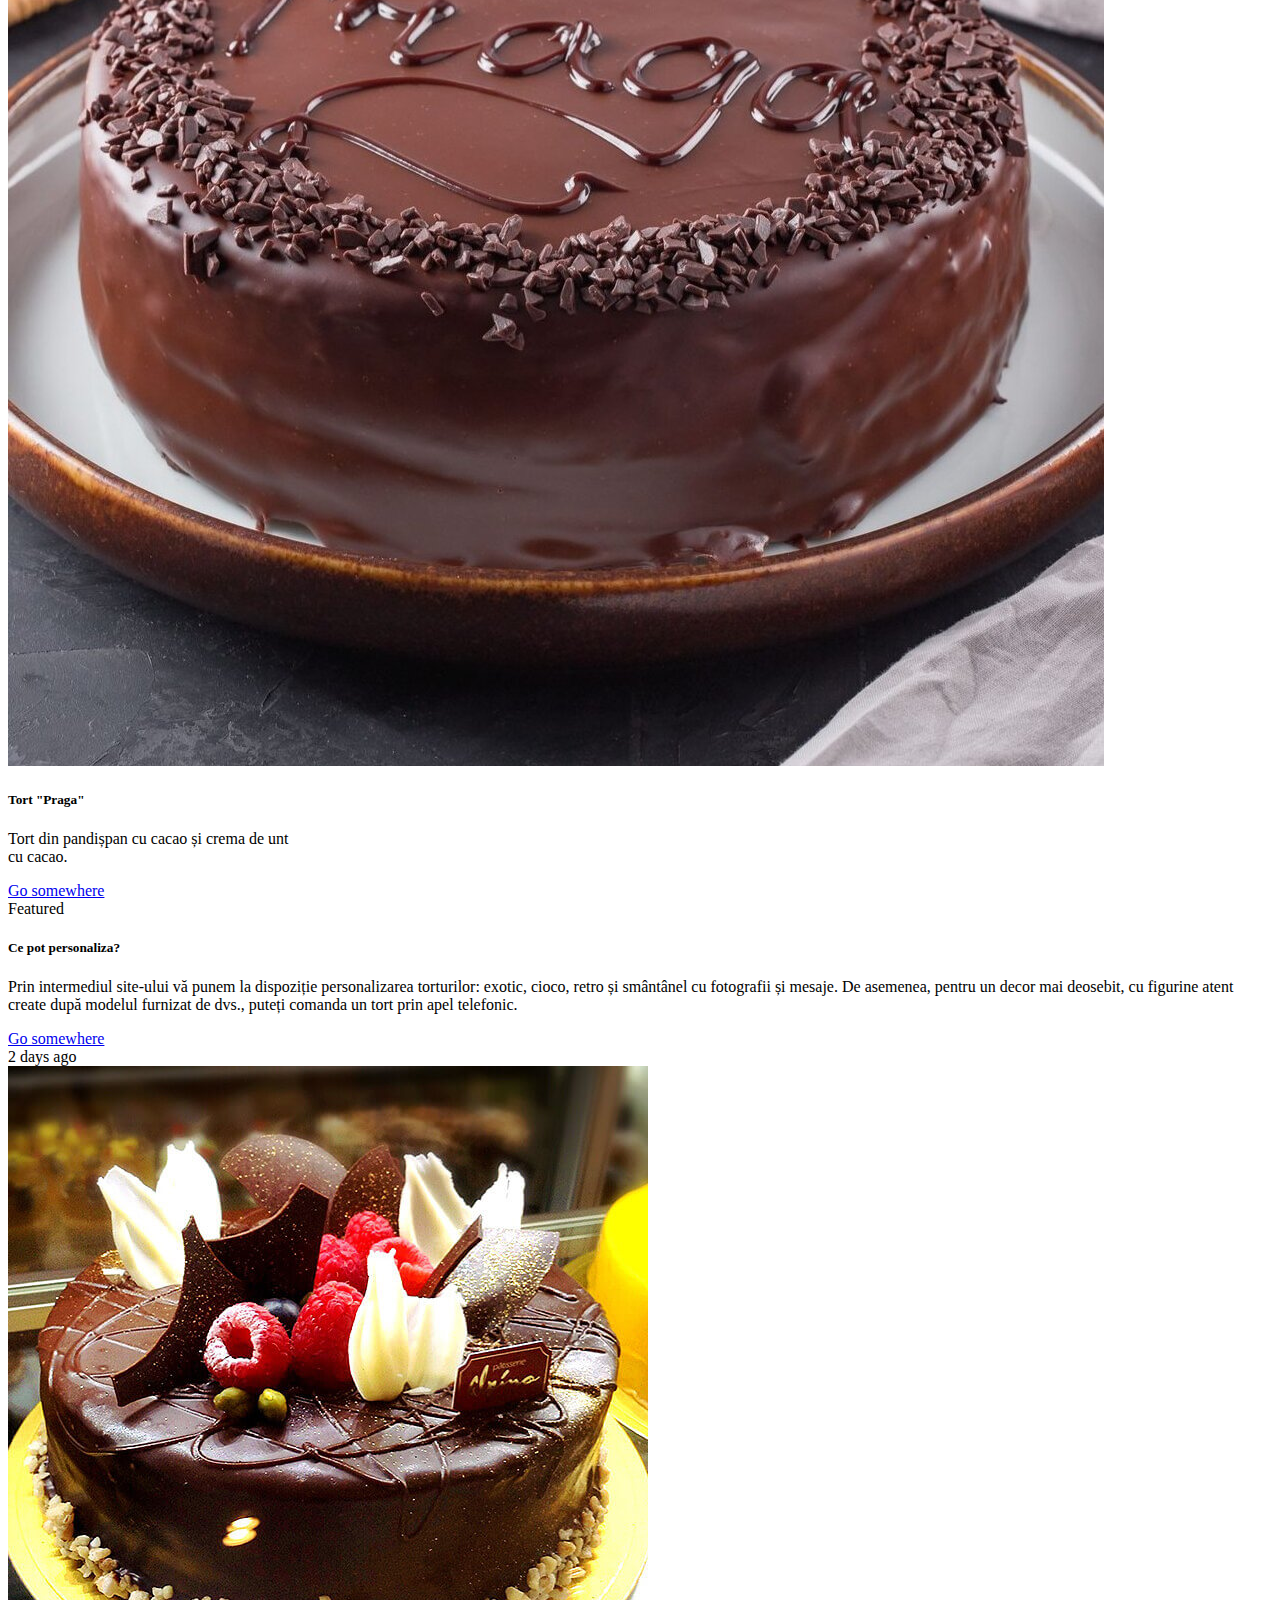
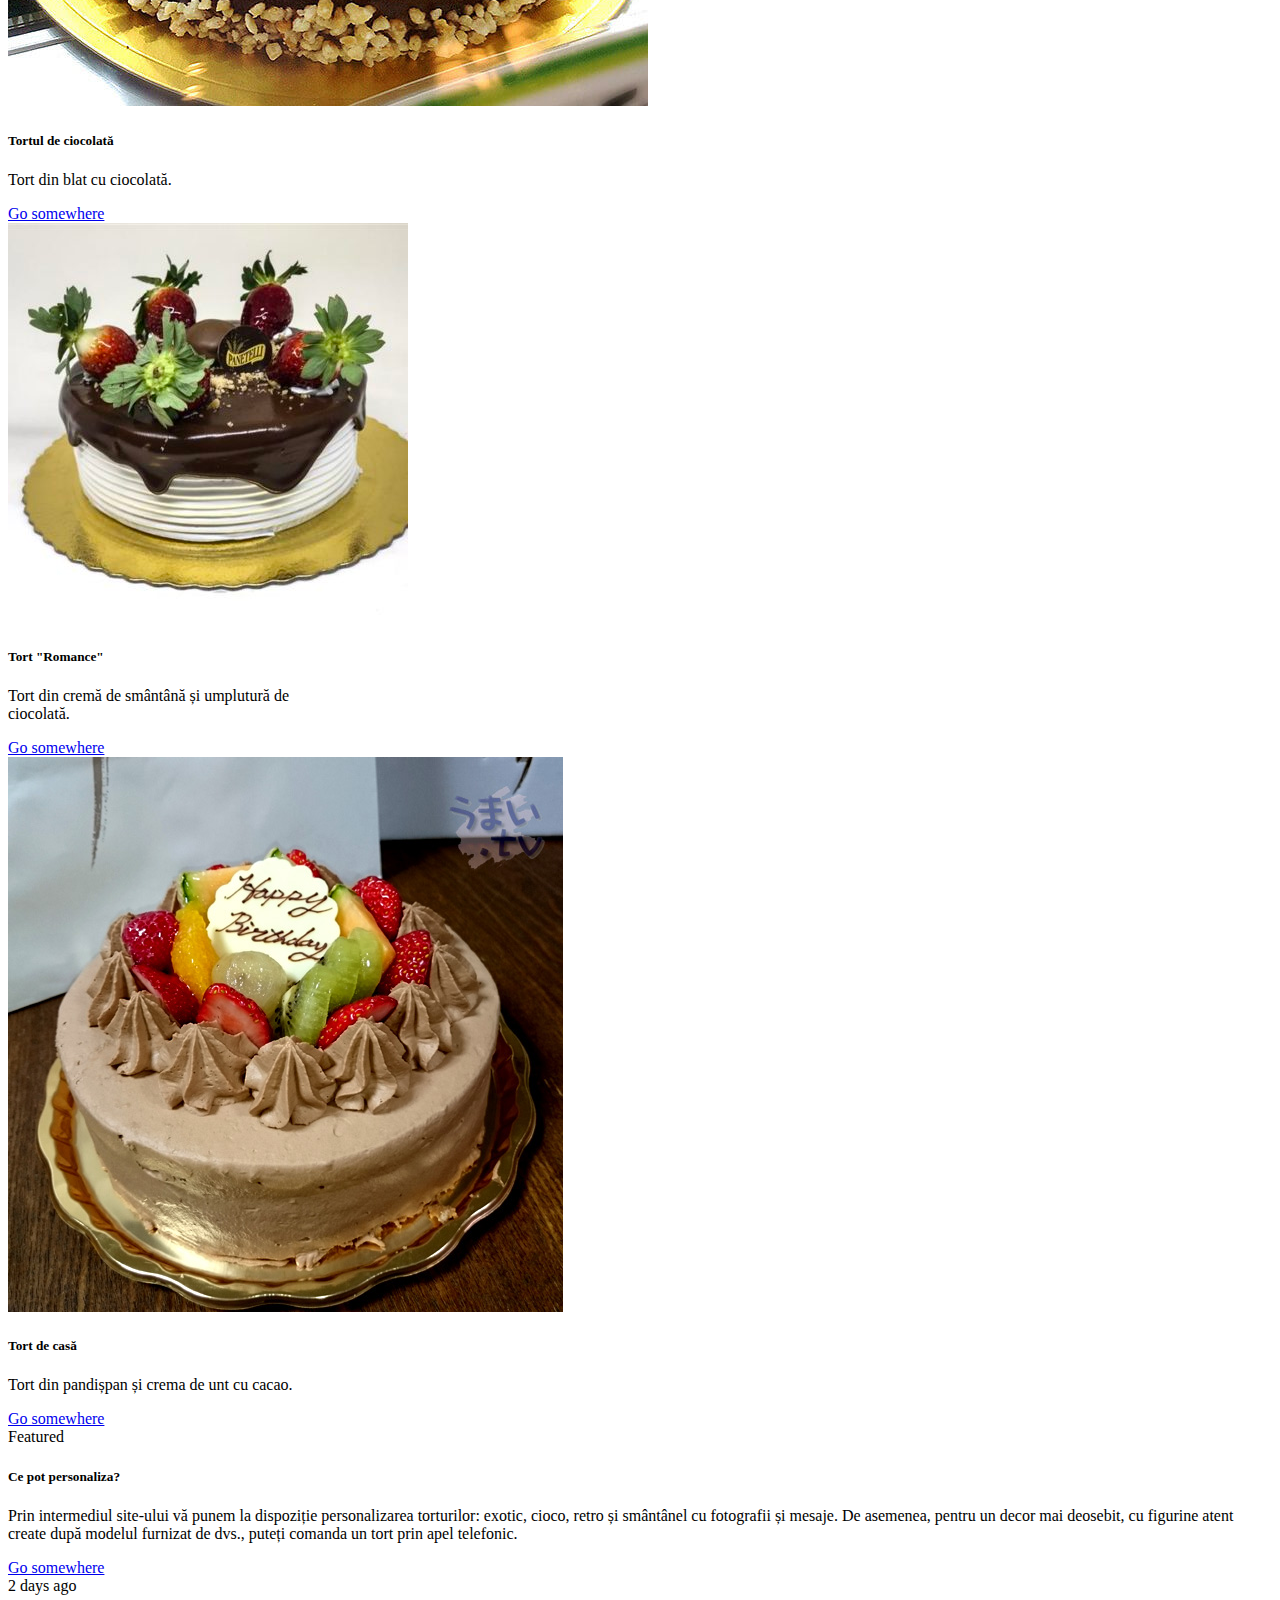
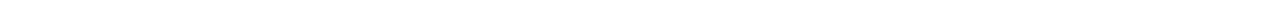
<file: html/torturi.html>
<!DOCTYPE html>
<html lang="en">

<head>
    <meta charset="UTF-8">
    <meta http-equiv="X-UA-Compatible" content="IE=edge">
    <meta name="viewport" content="width=device-width, initial-scale=1.0">
    <title>WD07</title>
    <link href="https://cdn.jsdelivr.net/npm/bootstrap@5.1.3/dist/css/bootstrap.min.css" rel="stylesheet" integrity="sha384-1BmE4kWBq78iYhFldvKuhfTAU6auU8tT94WrHftjDbrCEXSU1oBoqyl2QvZ6jIW3" crossorigin="anonymous">
    <script src="https://cdn.jsdelivr.net/npm/bootstrap@5.1.3/dist/js/bootstrap.bundle.min.js" integrity="sha384-ka7Sk0Gln4gmtz2MlQnikT1wXgYsOg+OMhuP+IlRH9sENBO0LRn5q+8nbTov4+1p" crossorigin="anonymous"></script>
</head>

<body>
    <nav class="navbar navbar-expand-lg navbar-light bg-light">
        <div class="container-fluid">
            <a class="navbar-brand" href="#">Navbar</a>
            <button class="navbar-toggler" type="button" data-bs-toggle="collapse" data-bs-target="#navbarSupportedContent" aria-controls="navbarSupportedContent" aria-expanded="false" aria-label="Toggle navigation">
            <span class="navbar-toggler-icon"></span>
          </button>
            <div class="collapse navbar-collapse" id="navbarSupportedContent">
                <ul class="navbar-nav me-auto mb-2 mb-lg-0">
                    <li class="nav-item">
                        <a class="nav-link active" aria-current="" href="../index.html">Home</a>
                    </li>
                   

                    <li class="nav-item dropdown">
                        <a class="nav-link dropdown-toggle" href="#" id="navbarDropdown" role="button" data-bs-toggle="dropdown" aria-expanded="false">
                  Torturi
                </a>
                        <ul class="dropdown-menu" aria-labelledby="navbarDropdown">
                            <li><a class="dropdown-item" href="../html/torturi.html">Torturi</a></li>
                            <li><a class="dropdown-item" href="../html/tort_personalizat_cu_poza.html">Tort personalizat cu poză</a></li>
                            <li><a class="dropdown-item" href="../html/tort_nunta.html">Tort personalizat pentru nuntă</a></li>
                            <li><a class="dropdown-item" href="../html/torturi_zi_nastere.html">Tort personalizat Zi de Naștere</a></li>
                            <li><a class="dropdown-item" href="#">Tort personalizat pentru Botez</a></li>
                            <li>
                                <hr class="dropdown-divider">
                            </li>
                            <li><a class="dropdown-item" href="#">Something else here</a></li>
                        </ul>
                    </li>

                    <li class="nav-item dropdown">
                        <a class="nav-link dropdown-toggle" href="#" id="navbarDropdown" role="button" data-bs-toggle="dropdown" aria-expanded="false">
                  Cozonaci
                </a>
                        <ul class="dropdown-menu" aria-labelledby="navbarDropdown">
                            <li><a class="dropdown-item" href="../res echipa/cozonaci/index.html">Cozonaci</a></li>
                            <li><a class="dropdown-item" href="#">Cozonac cu nucă și stafide</a></li>
                            <li><a class="dropdown-item" href="#">Cozonac cu cacao</a></li>
                            <li><a class="dropdown-item" href="#">Cozonac cu cremă de vanilie</a></li>
                            <li>
                                <hr class="dropdown-divider">
                            </li>
                            <li><a class="dropdown-item" href="#">Something else here</a></li>
                        </ul>
                    </li>

                    <li class="nav-item dropdown">
                        <a class="nav-link dropdown-toggle" href="#" id="navbarDropdown" role="button" data-bs-toggle="dropdown" aria-expanded="false">
                  Plăcintă
                </a>
                        <ul class="dropdown-menu" aria-labelledby="navbarDropdown">
                            <li><a class="dropdown-item" href="../res echipa/placinta/index.html">Plăcintă</a></li>
                            <li><a class="dropdown-item" href="#">Plăcintă de brânză și stafide</a></li>
                            <li><a class="dropdown-item" href="#">Plăcintă de mere</a></li>
                            <li><a class="dropdown-item" href="#">Plăcintă cu finetti</a></li>
                            <li>
                                <hr class="dropdown-divider">
                            </li>
                            <li><a class="dropdown-item" href="#">Something else here</a></li>
                        </ul>
                    </li>

                    <li class="nav-item">
                        <a class="nav-link" href="#">Contact</a>
                    </li>

                    <li class="nav-item">
                        <a class="nav-link disabled">Disabled</a>
                    </li>
                </ul>
                <form class="d-flex">
                    <input class="form-control me-2" type="search" placeholder="Search" aria-label="Search">
                    <button class="btn btn-outline-success" type="submit">Search</button>
                </form>
            </div>
        </div>
    </nav>




    <div class="container">
        <div class="row justify-content-center text-center">
            <div class="col-4">
                <div class="card" style="width: 18rem;">
                    <img src="../imagini/Chocolate, Café e Baileys (6).JPG" class="card-img-top" alt="...">
                    <div class="card-body">
                        <h5 class="card-title">Tortul "Cherlyse"</h5>
                        <p class="card-text">Tort din blat cu ciocolată, cremă de brânză, vișină în suc propriu.
                            multă ciocolată. <br>
                            </p>
                        <a href="#" class="btn btn-primary">Go somewhere</a>
                    </div>
                </div>
            </div>
            <div class="col-4">
                <div class="card" style="width: 18rem;">
                    <img src="../imagini/tort-romance_11625151607.jpg" class="card-img-top" alt="...">
                    <div class="card-body">
                        <h5 class="card-title">Tort "Romance"</h5>
                        <p class="card-text"> Tort din foi de miere și cacao cu cremă de smântână și umplutură de ciocolată. <br>
                           
                            
                            </p>
                        <a href="#" class="btn btn-primary">Go somewhere</a>
                    </div>
                </div>
            </div>
            <div class="col-4">
                <div class="card" style="width: 18rem;">
                    <img src="../imagini/tort-praga_11623051657.jpg" class="card-img-top" alt="...">
                    <div class="card-body">
                        <h5 class="card-title">Tort "Praga"</h5>
                        <p class="card-text">Tort din pandișpan cu cacao și crema de unt cu cacao. <br> </p>
                        <a href="#" class="btn btn-primary">Go somewhere</a>
                    </div>
                  
                </div>
            </div>
        </div>
        <div class="row justify-content-center text-center">
            <div class="col-12">
                <div class="card text-center">
                    <div class="card-header">
                        Featured
                    </div>
                    <div class="card-body">
                        <h5 class="card-title">Ce pot personaliza?</h5>
                        <p class="card-text">
                            Prin intermediul site-ului vă punem la dispoziție personalizarea torturilor: exotic, cioco, 
                            retro și smântânel cu fotografii și mesaje. De asemenea, pentru un decor mai deosebit, cu figurine 
                            atent create după modelul furnizat de dvs., puteți comanda un tort prin apel telefonic.</p>
                        <a href="#" class="btn btn-primary">Go somewhere</a>
                    </div>
                    <div class="card-footer text-muted">
                        2 days ago
                    </div>
                </div>
            </div>
        </div>
    </div>

    </div>

    <div class="container">
        <div class="row justify-content-center text-center">
            <div class="col-4">
                <div class="card" style="width: 18rem;">
                    <img src="../imagini/R1.jfif" class="card-img-top" alt="...">
                    <div class="card-body">
                        <h5 class="card-title">Tortul de ciocolată</h5>
                        <p class="card-text">Tort din blat cu ciocolată.
                           <br> 
                            </p>
                        <a href="#" class="btn btn-primary">Go somewhere</a>
                    </div>
                </div>
            </div>
            <div class="col-4">
                <div class="card" style="width: 18rem;">
                    <img src="../imagini/R2.jfif" class="card-img-top" alt="...">
                    <div class="card-body">
                        <h5 class="card-title">Tort "Romance"</h5>
                        <p class="card-text"> Tort din cremă de smântână și umplutură de ciocolată.<br>
                               
                            </p>
                        <a href="#" class="btn btn-primary">Go somewhere</a>
                    </div>
                </div>
            </div>
            <div class="col-4">
                <div class="card" style="width: 18rem;">
                    <img src="../imagini/R3.jpg" class="card-img-top" alt="...">
                    <div class="card-body">
                        <h5 class="card-title">Tort de casă</h5>
                        <p class="card-text">Tort din pandișpan și crema de unt cu cacao.<br> </p>
                        <a href="#" class="btn btn-primary">Go somewhere</a>
                    </div>
                  
                </div>
            </div>
        </div>
        <div class="row justify-content-center text-center">
            <div class="col-12">
                <div class="card text-center">
                    <div class="card-header">
                        Featured
                    </div>
                    <div class="card-body">
                        <h5 class="card-title">Ce pot personaliza?</h5>
                        <p class="card-text">
                            Prin intermediul site-ului vă punem la dispoziție personalizarea torturilor: exotic, cioco, 
                            retro și smântânel cu fotografii și mesaje. De asemenea, pentru un decor mai deosebit, cu figurine 
                            atent create după modelul furnizat de dvs., puteți comanda un tort prin apel telefonic.</p>
                        <a href="#" class="btn btn-primary">Go somewhere</a>
                    </div>
                    <div class="card-footer text-muted">
                        2 days ago
                    </div>
                </div>
            </div>
        </div>
    </div>

    </div>

</body>

</html>
</file>
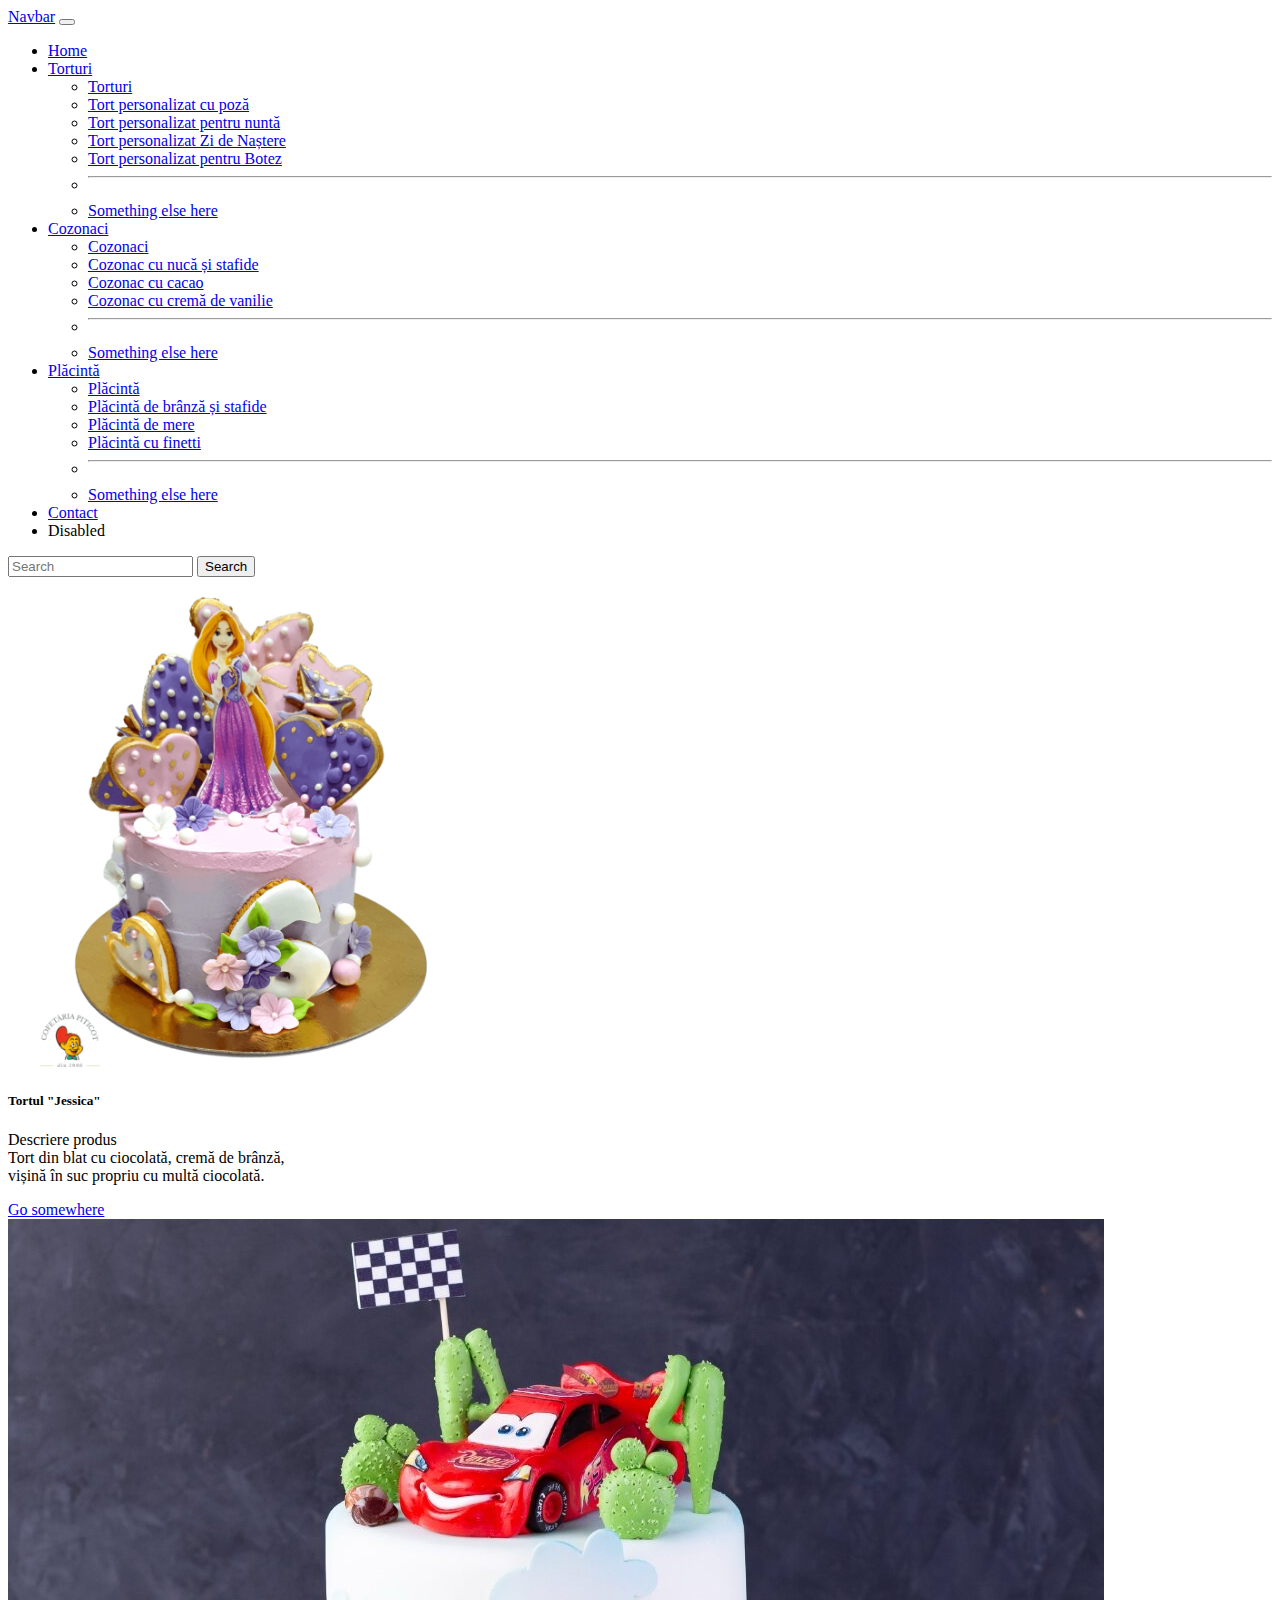
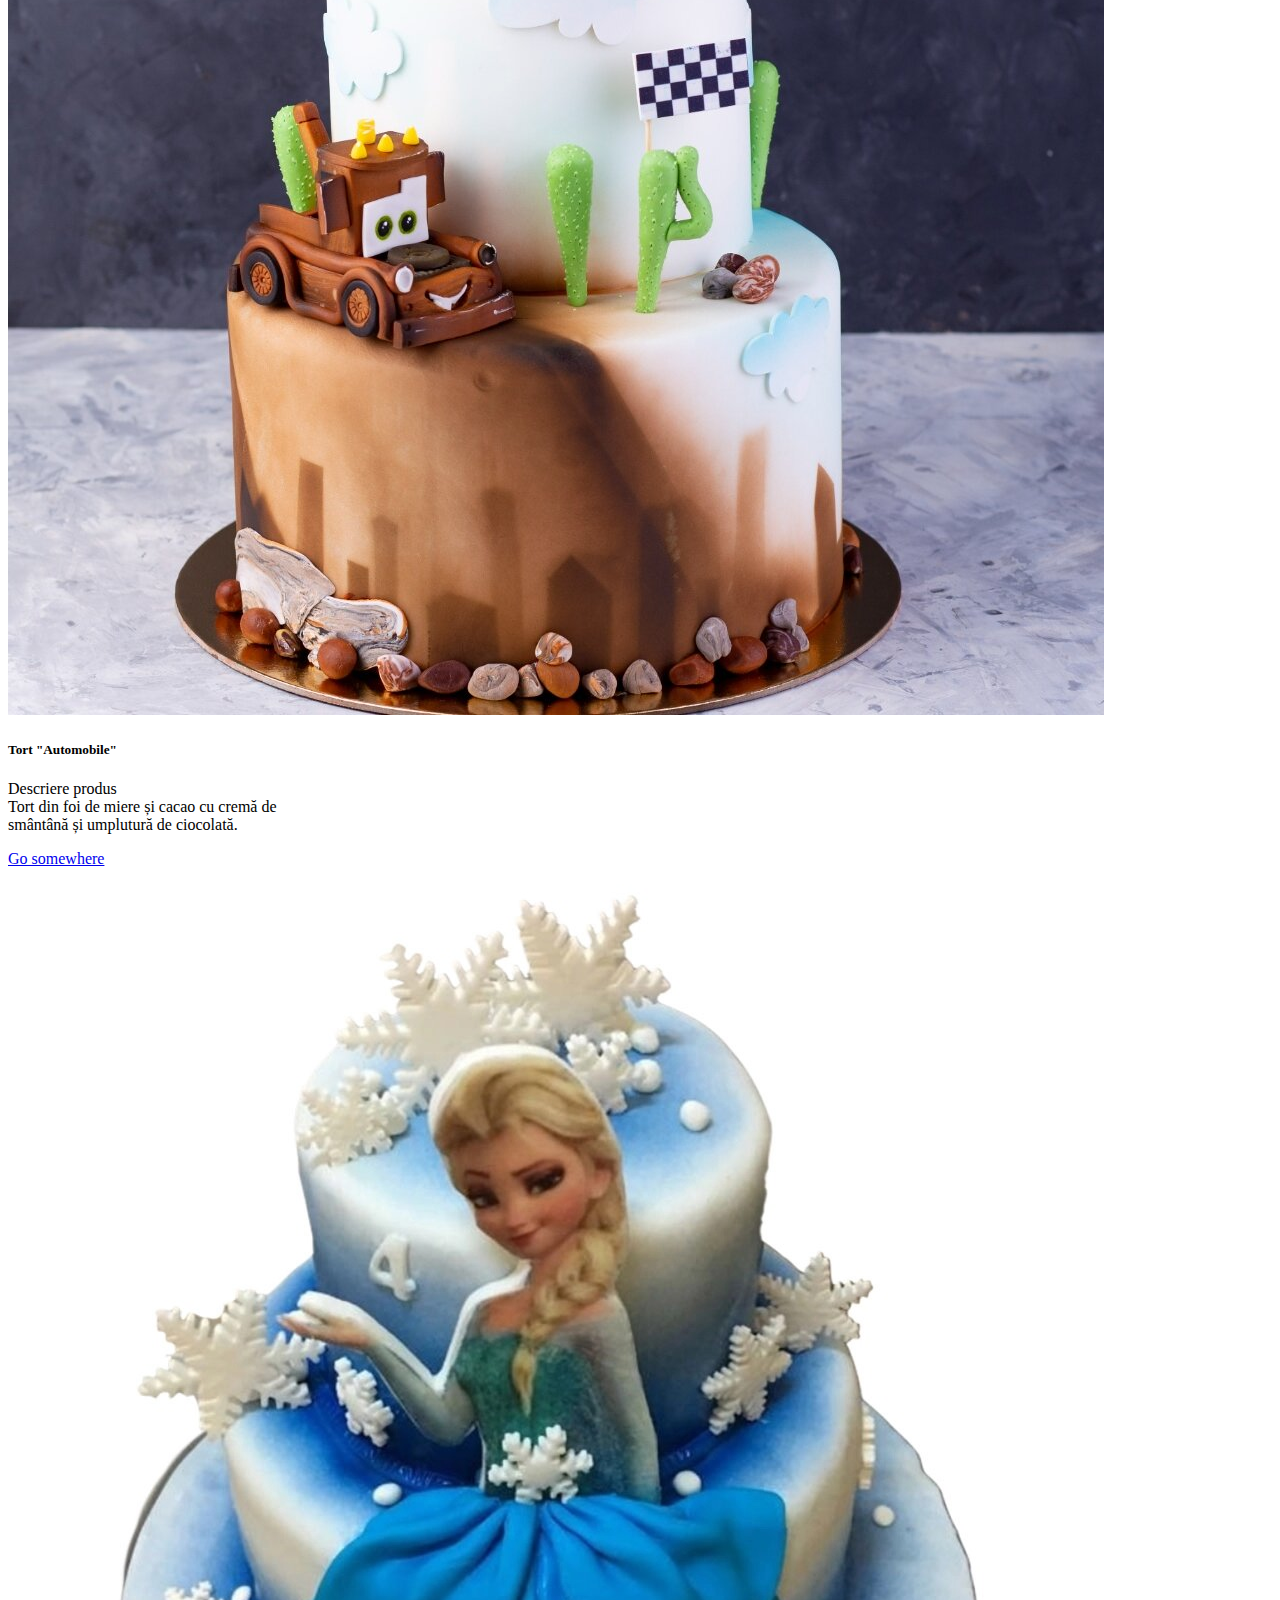
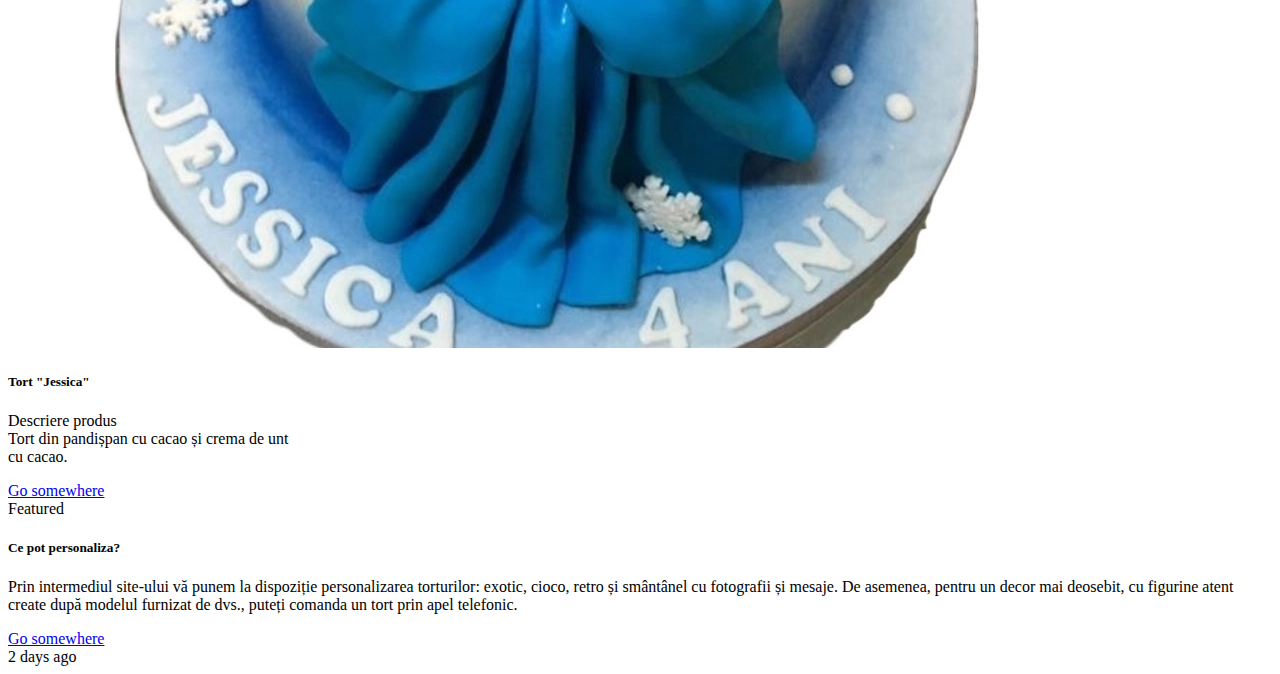
<file: html/torturi_zi_nastere.html>
<!DOCTYPE html>
<html lang="en">

<head>
    <meta charset="UTF-8">
    <meta http-equiv="X-UA-Compatible" content="IE=edge">
    <meta name="viewport" content="width=device-width, initial-scale=1.0">
    <title>WD07</title>
    <link href="https://cdn.jsdelivr.net/npm/bootstrap@5.1.3/dist/css/bootstrap.min.css" rel="stylesheet" integrity="sha384-1BmE4kWBq78iYhFldvKuhfTAU6auU8tT94WrHftjDbrCEXSU1oBoqyl2QvZ6jIW3" crossorigin="anonymous">
    <script src="https://cdn.jsdelivr.net/npm/bootstrap@5.1.3/dist/js/bootstrap.bundle.min.js" integrity="sha384-ka7Sk0Gln4gmtz2MlQnikT1wXgYsOg+OMhuP+IlRH9sENBO0LRn5q+8nbTov4+1p" crossorigin="anonymous"></script>
</head>

<body>
    <nav class="navbar navbar-expand-lg navbar-light bg-light">
        <div class="container-fluid">
            <a class="navbar-brand" href="#">Navbar</a>
            <button class="navbar-toggler" type="button" data-bs-toggle="collapse" data-bs-target="#navbarSupportedContent" aria-controls="navbarSupportedContent" aria-expanded="false" aria-label="Toggle navigation">
            <span class="navbar-toggler-icon"></span>
          </button>
            <div class="collapse navbar-collapse" id="navbarSupportedContent">
                <ul class="navbar-nav me-auto mb-2 mb-lg-0">
                    <li class="nav-item">
                        <a class="nav-link active" aria-current="" href="../index.html">Home</a>
                    </li>
                   

                    <li class="nav-item dropdown">
                        <a class="nav-link dropdown-toggle" href="#" id="navbarDropdown" role="button" data-bs-toggle="dropdown" aria-expanded="false">
                  Torturi
                </a>
                        <ul class="dropdown-menu" aria-labelledby="navbarDropdown">
                            <li><a class="dropdown-item" href="../html/torturi.html">Torturi</a></li>
                            <li><a class="dropdown-item" href="../html/tort_personalizat_cu_poza.html">Tort personalizat cu poză</a></li>
                            <li><a class="dropdown-item" href="../html/tort_nunta.html">Tort personalizat pentru nuntă</a></li>
                            <li><a class="dropdown-item" href="../html/torturi_zi_nastere.html">Tort personalizat Zi de Naștere</a></li>
                            <li><a class="dropdown-item" href="#">Tort personalizat pentru Botez</a></li>
                            <li>
                                <hr class="dropdown-divider">
                            </li>
                            <li><a class="dropdown-item" href="#">Something else here</a></li>
                        </ul>
                    </li>

                    <li class="nav-item dropdown">
                        <a class="nav-link dropdown-toggle" href="#" id="navbarDropdown" role="button" data-bs-toggle="dropdown" aria-expanded="false">
                  Cozonaci
                </a>
                        <ul class="dropdown-menu" aria-labelledby="navbarDropdown">
                            <li><a class="dropdown-item" href="../res echipa/cozonaci/index.html">Cozonaci</a></li>
                            <li><a class="dropdown-item" href="#">Cozonac cu nucă și stafide</a></li>
                            <li><a class="dropdown-item" href="#">Cozonac cu cacao</a></li>
                            <li><a class="dropdown-item" href="#">Cozonac cu cremă de vanilie</a></li>
                            <li>
                                <hr class="dropdown-divider">
                            </li>
                            <li><a class="dropdown-item" href="#">Something else here</a></li>
                        </ul>
                    </li>

                    <li class="nav-item dropdown">
                        <a class="nav-link dropdown-toggle" href="#" id="navbarDropdown" role="button" data-bs-toggle="dropdown" aria-expanded="false">
                  Plăcintă
                </a>
                        <ul class="dropdown-menu" aria-labelledby="navbarDropdown">
                            <li><a class="dropdown-item" href="../res echipa/placinta/index.html">Plăcintă</a></li>
                            <li><a class="dropdown-item" href="#">Plăcintă de brânză și stafide</a></li>
                            <li><a class="dropdown-item" href="#">Plăcintă de mere</a></li>
                            <li><a class="dropdown-item" href="#">Plăcintă cu finetti</a></li>
                            <li>
                                <hr class="dropdown-divider">
                            </li>
                            <li><a class="dropdown-item" href="#">Something else here</a></li>
                        </ul>
                    </li>

                    <li class="nav-item">
                        <a class="nav-link" href="#">Contact</a>
                    </li>

                    <li class="nav-item">
                        <a class="nav-link disabled">Disabled</a>
                    </li>
                </ul>
                <form class="d-flex">
                    <input class="form-control me-2" type="search" placeholder="Search" aria-label="Search">
                    <button class="btn btn-outline-success" type="submit">Search</button>
                </form>
            </div>
        </div>
    </nav>

    <div class="container">
        <div class="row justify-content-center text-center">
            <div class="col-4">
                <div class="card" style="width: 18rem;">
                    <img src="../imagini/tort_per2.png" class="card-img-top" alt="...">
                    <div class="card-body">
                        <h5 class="card-title">Tortul "Jessica"</h5>
                        <p class="card-text">Descriere produs <br>
                            Tort din blat cu ciocolată, cremă de brânză, vișină în suc propriu cu
                            multă ciocolată.</p>
                        <a href="#" class="btn btn-primary">Go somewhere</a>
                    </div>
                </div>
            </div>
            <div class="col-4">
                <div class="card" style="width: 18rem;">
                    <img src="../imagini/tort_per3.jpg" class="card-img-top" alt="...">
                    <div class="card-body">
                        <h5 class="card-title">Tort "Automobile"</h5>
                        <p class="card-text">Descriere produs <br>
                            Tort din foi de miere și cacao cu cremă de smântână și umplutură de ciocolată.
                            
                            </p>
                        <a href="#" class="btn btn-primary">Go somewhere</a>
                    </div>
                </div>
            </div>
            <div class="col-4">
                <div class="card" style="width: 18rem;">
                    <img src="../imagini/tort_per4.jpg" class="card-img-top" alt="...">
                    <div class="card-body">
                        <h5 class="card-title">Tort "Jessica"</h5>
                        <p class="card-text">Descriere produs <br> Tort din pandișpan cu cacao și crema de unt cu cacao.</p>
                        <a href="#" class="btn btn-primary">Go somewhere</a>
                    </div>
                </div>
            </div>
        </div>
        <div class="row justify-content-center text-center">
            <div class="col-12">
                <div class="card text-center">
                    <div class="card-header">
                        Featured
                    </div>
                    <div class="card-body">
                        <h5 class="card-title">Ce pot personaliza?</h5>
                        <p class="card-text">
                            Prin intermediul site-ului vă punem la dispoziție personalizarea torturilor: exotic, cioco, 
                            retro și smântânel cu fotografii și mesaje. De asemenea, pentru un decor mai deosebit, cu figurine 
                            atent create după modelul furnizat de dvs., puteți comanda un tort prin apel telefonic.</p>
                        <a href="#" class="btn btn-primary">Go somewhere</a>
                    </div>
                    <div class="card-footer text-muted">
                        2 days ago
                    </div>
                </div>
            </div>
        </div>
    </div>

    </div>

</body>

</html>
</file>
<file: res echipa/cozonaci/css/style.css>
* {
box-sizing: border-box;
}

.row::after {
content: "";
clear: both;
display: table;
}

[class*="col-"] {
float: left;
padding: 15px;
}

html {
font-family: "Lucida Sans", sans-serif;
}

header {
background-color: #cc3333;
color: #ffffff;
padding: 15px;
display: flex;
flex-direction: row;
justify-content: center;
}

.logo{
    width: 90px;
    height: 70px;
}

.menu ul {
list-style-type: none;
margin: 0;
padding: 0;
}

.menu li {
padding: 8px;
margin-bottom: 7px;
background-color: #9d0f00cf;
color: #ffffff;
box-shadow: 0 1px 3px rgba(0,0,0,0.12), 0 1px 2px rgba(0,0,0,0.24);
}

.menu li:hover {
background-color: #5a0000;
}

.aside, .aside-li{
background-color:#cf4a2c;
padding: 20px;
color: #ffffff;
text-align: center;
font-size: 14px;
box-shadow: 0 1px 3px rgba(0,0,0,0.12), 0 1px 2px rgba(0,0,0,0.40);
}

.picture-1{
    display: flex;
    flex-direction: row;
    align-content: space-between;
    align-items: center;
}
.picture-1 img{
    padding: 10px;
}

.picture{
    padding: 20px;
    display: flex;
    flex-wrap: wrap;
    align-content: center;
    justify-content: center;
    align-items: center;
}

.picture-2{
    display: flex;
    flex-direction: row;
    align-content: space-between;
    align-items: stretch;
}
.picture-2 img{
    padding: 10px;
}
.text{
    font-size: 22px;
}

.final-tittle{
    font-size: 30px;
    text-align: center;
    padding: 10px;
}

.container {
display: flex;
width: 100%;
padding: 4% 2%;
box-sizing: border-box;
height: 100vh;
}

.box {
flex: 1;
overflow: hidden;
transition: .5s;
margin: 0 2%;
box-shadow: 0 20px 30px rgba(0,0,0,.1);
line-height: 0;
}

.box > img {
width: 200%;
height: calc(100% - 10vh);
object-fit: cover; 
transition: .5s;
}

.box:hover { flex: 1 1 50%; }
.box:hover > img {
width: 100%;
height: 100%;
}

.footer {
background-color: #600b02;
color: #ffffff;
text-align: center;
font-size: 12px;
padding: 15px;
}

/* For mobile phones: */
[class*="col-"] {
width: 100%;
}

@media only screen and (min-width: 600px) {
/* For tablets: */
.col-s-1 {width: 8.33%;}
.col-s-2 {width: 16.66%;}
.col-s-3 {width: 25%;}
.col-s-4 {width: 33.33%;}
.col-s-5 {width: 41.66%;}
.col-s-6 {width: 50%;}
.col-s-7 {width: 58.33%;}
.col-s-8 {width: 66.66%;}
.col-s-9 {width: 75%;}
.col-s-10 {width: 83.33%;}
.col-s-11 {width: 91.66%;}
.col-s-12 {width: 100%;}
}
@media only screen and (min-width: 768px) {
/* For desktop: */
.col-1 {width: 8.33%;}
.col-2 {width: 16.66%;}
.col-3 {width: 25%;}
.col-4 {width: 33.33%;}
.col-5 {width: 41.66%;}
.col-6 {width: 50%;}
.col-7 {width: 58.33%;}
.col-8 {width: 66.66%;}
.col-9 {width: 75%;}
.col-10 {width: 83.33%;}
.col-11 {width: 91.66%;}
.col-12 {width: 100%;}
}
</file>
